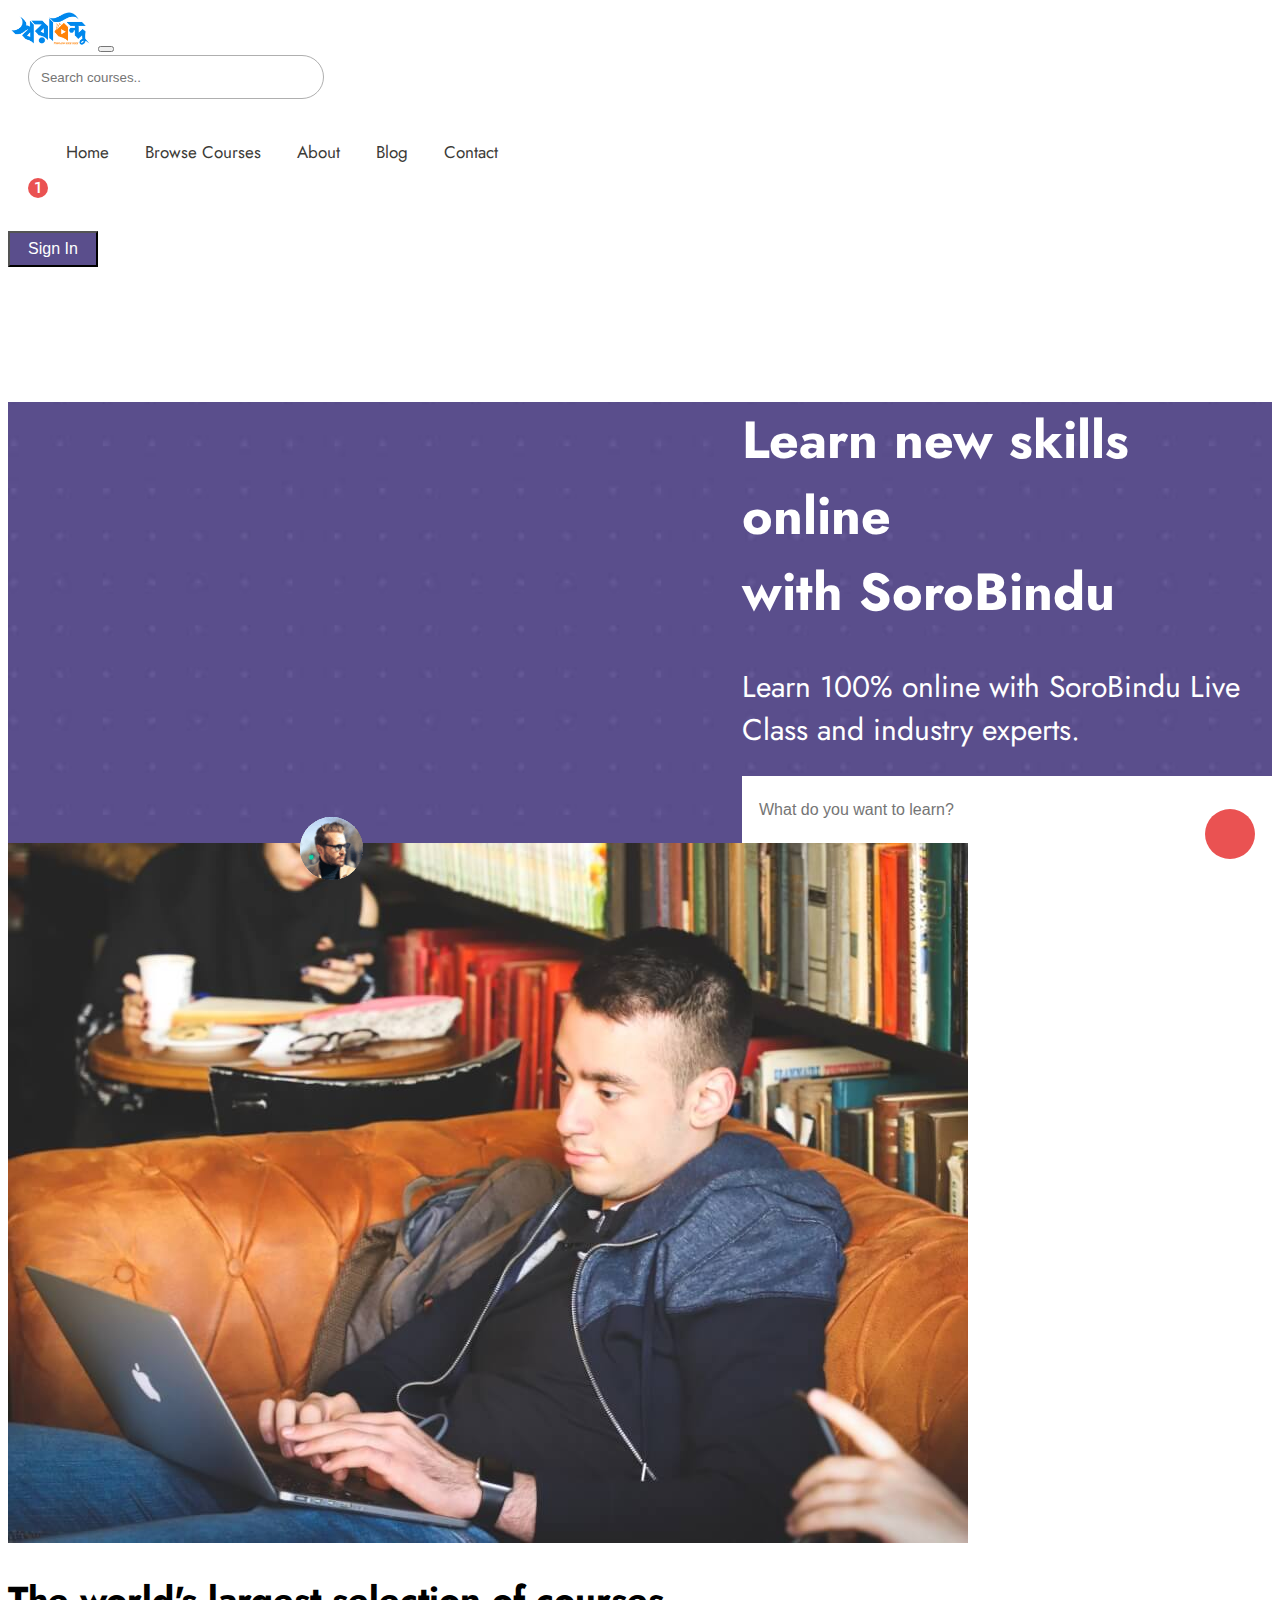
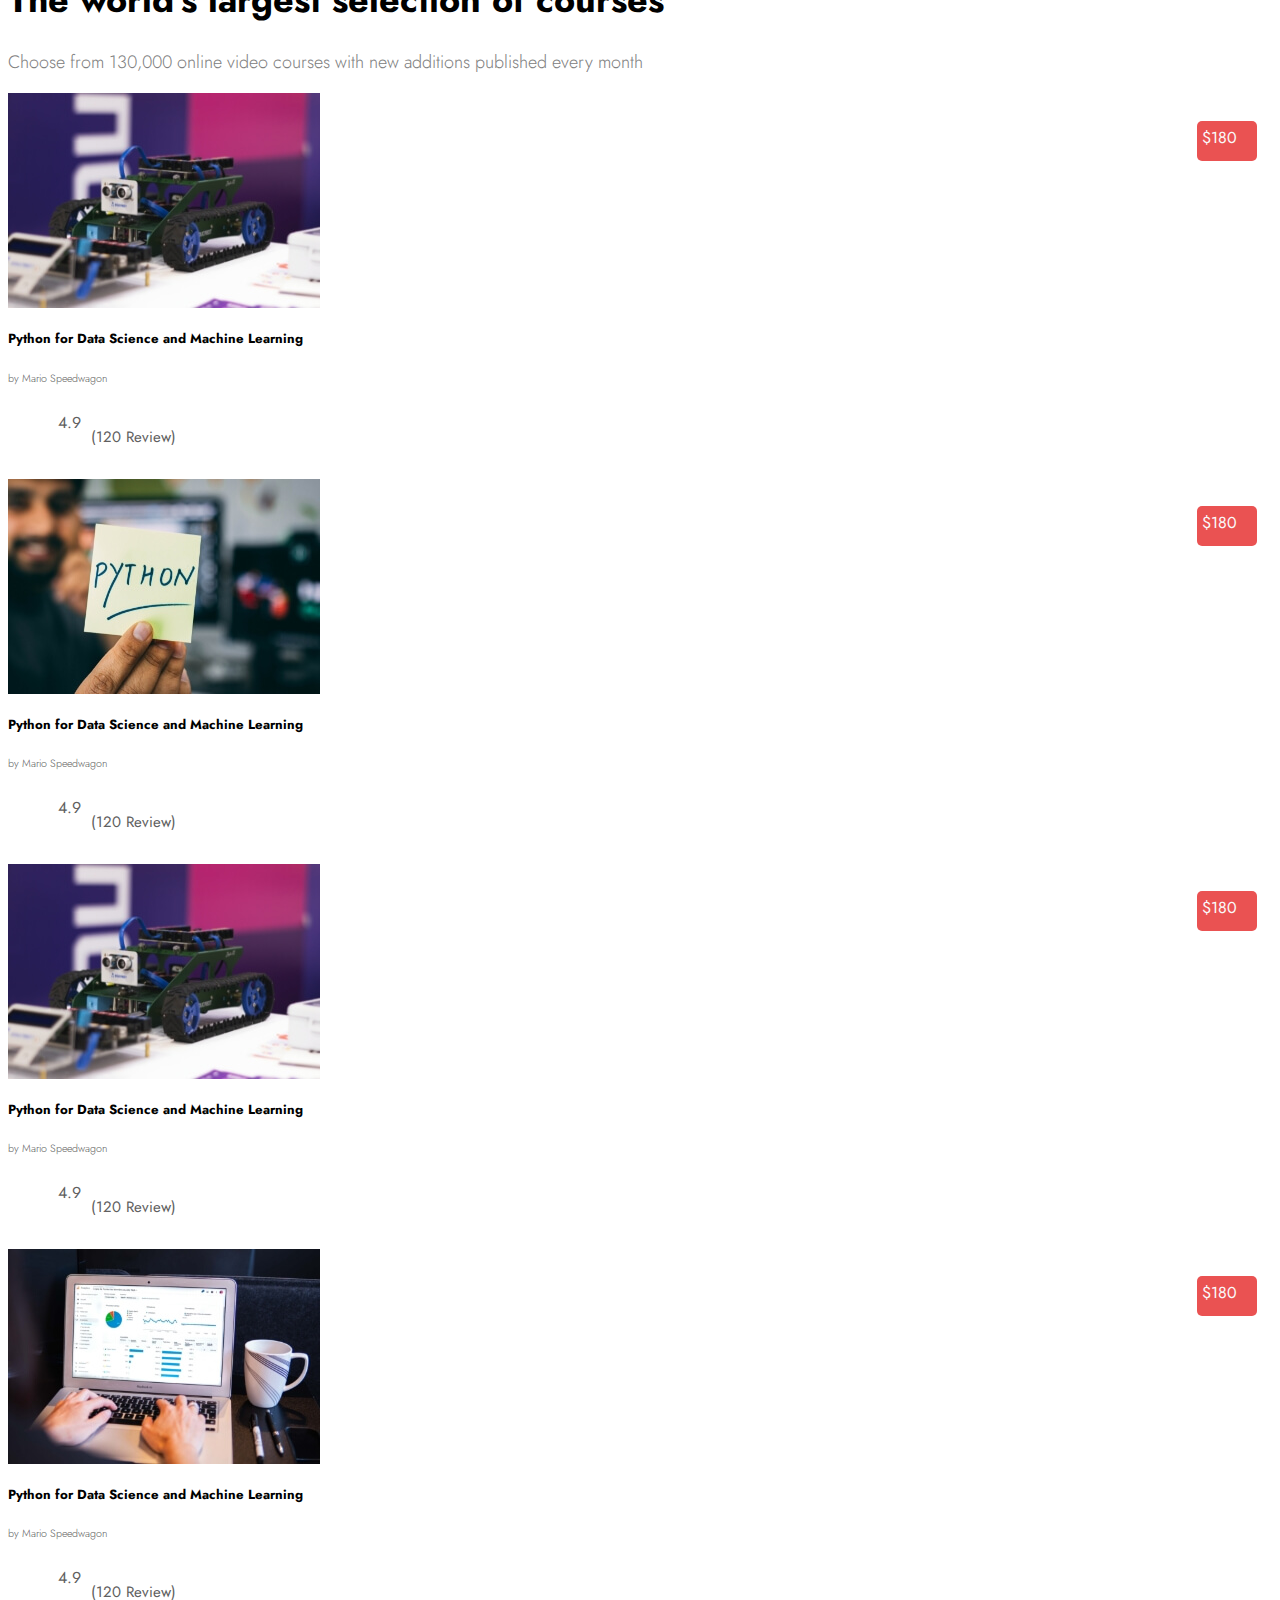
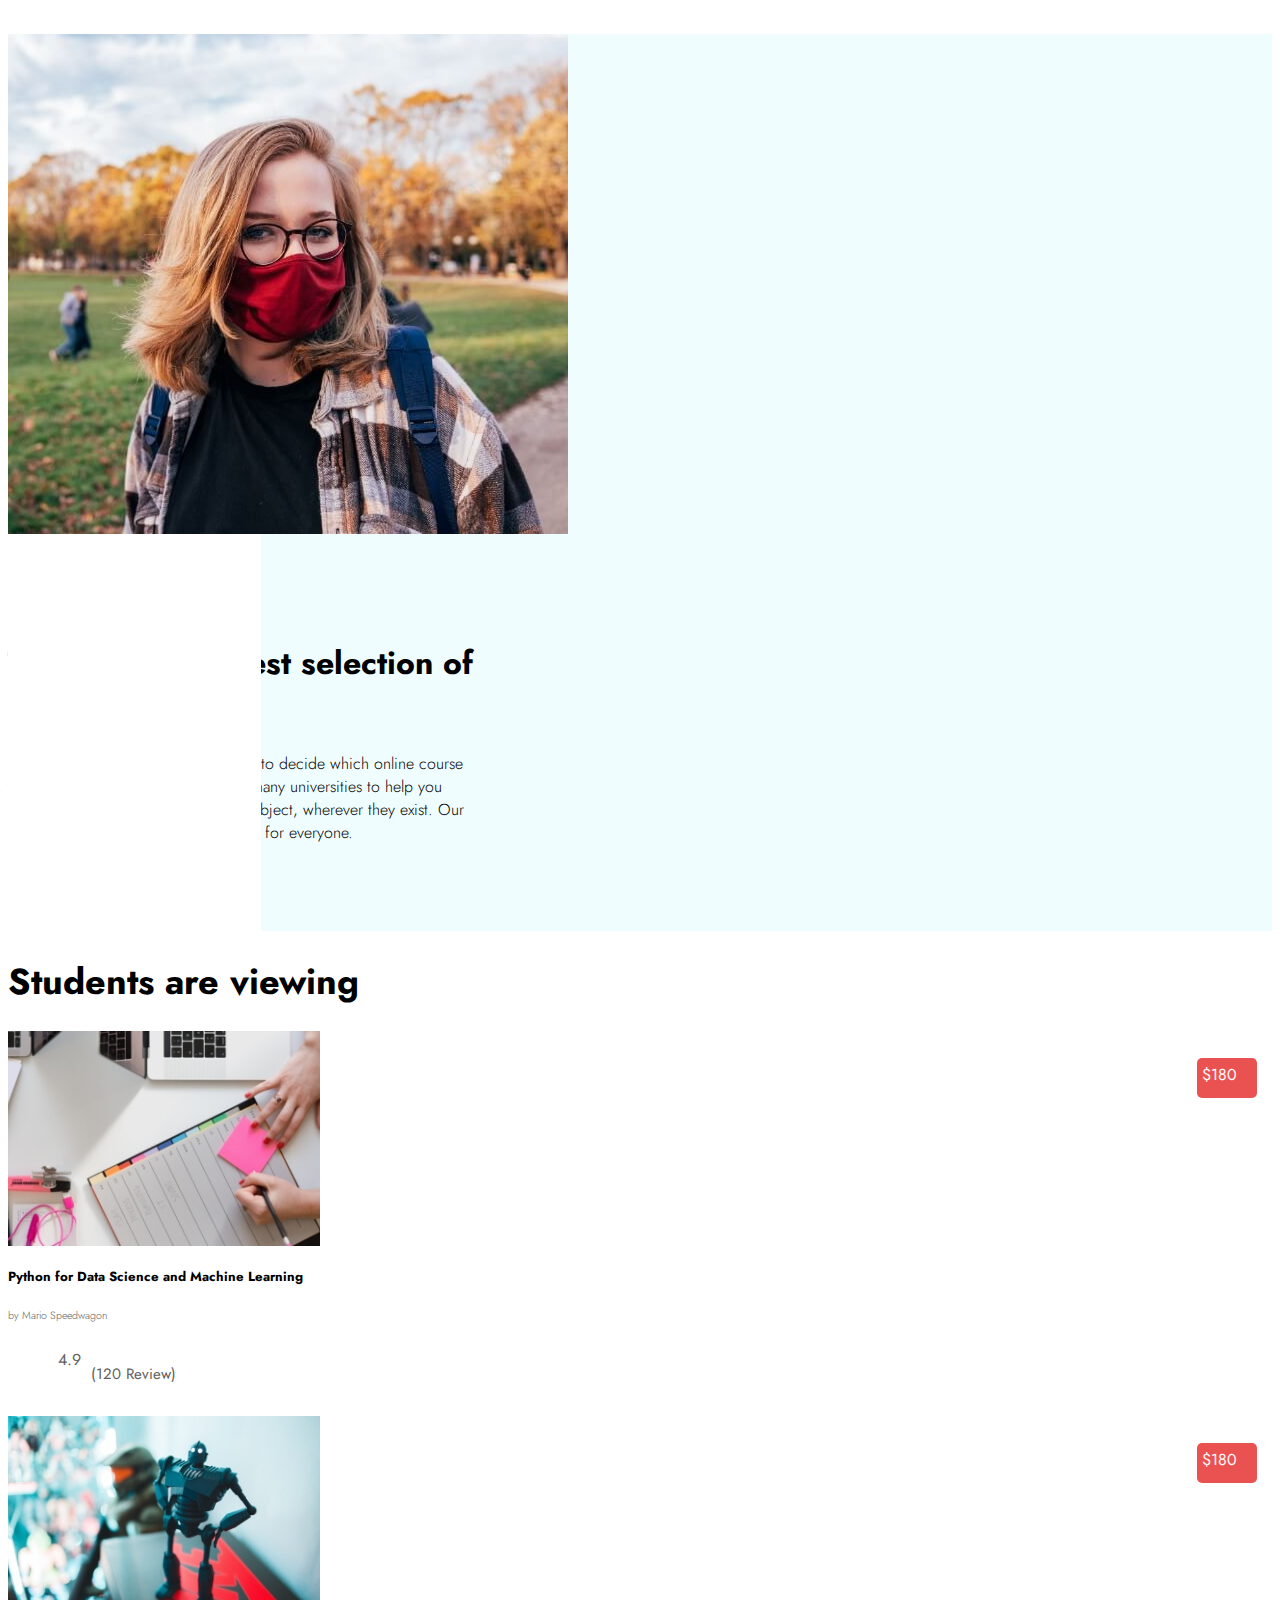
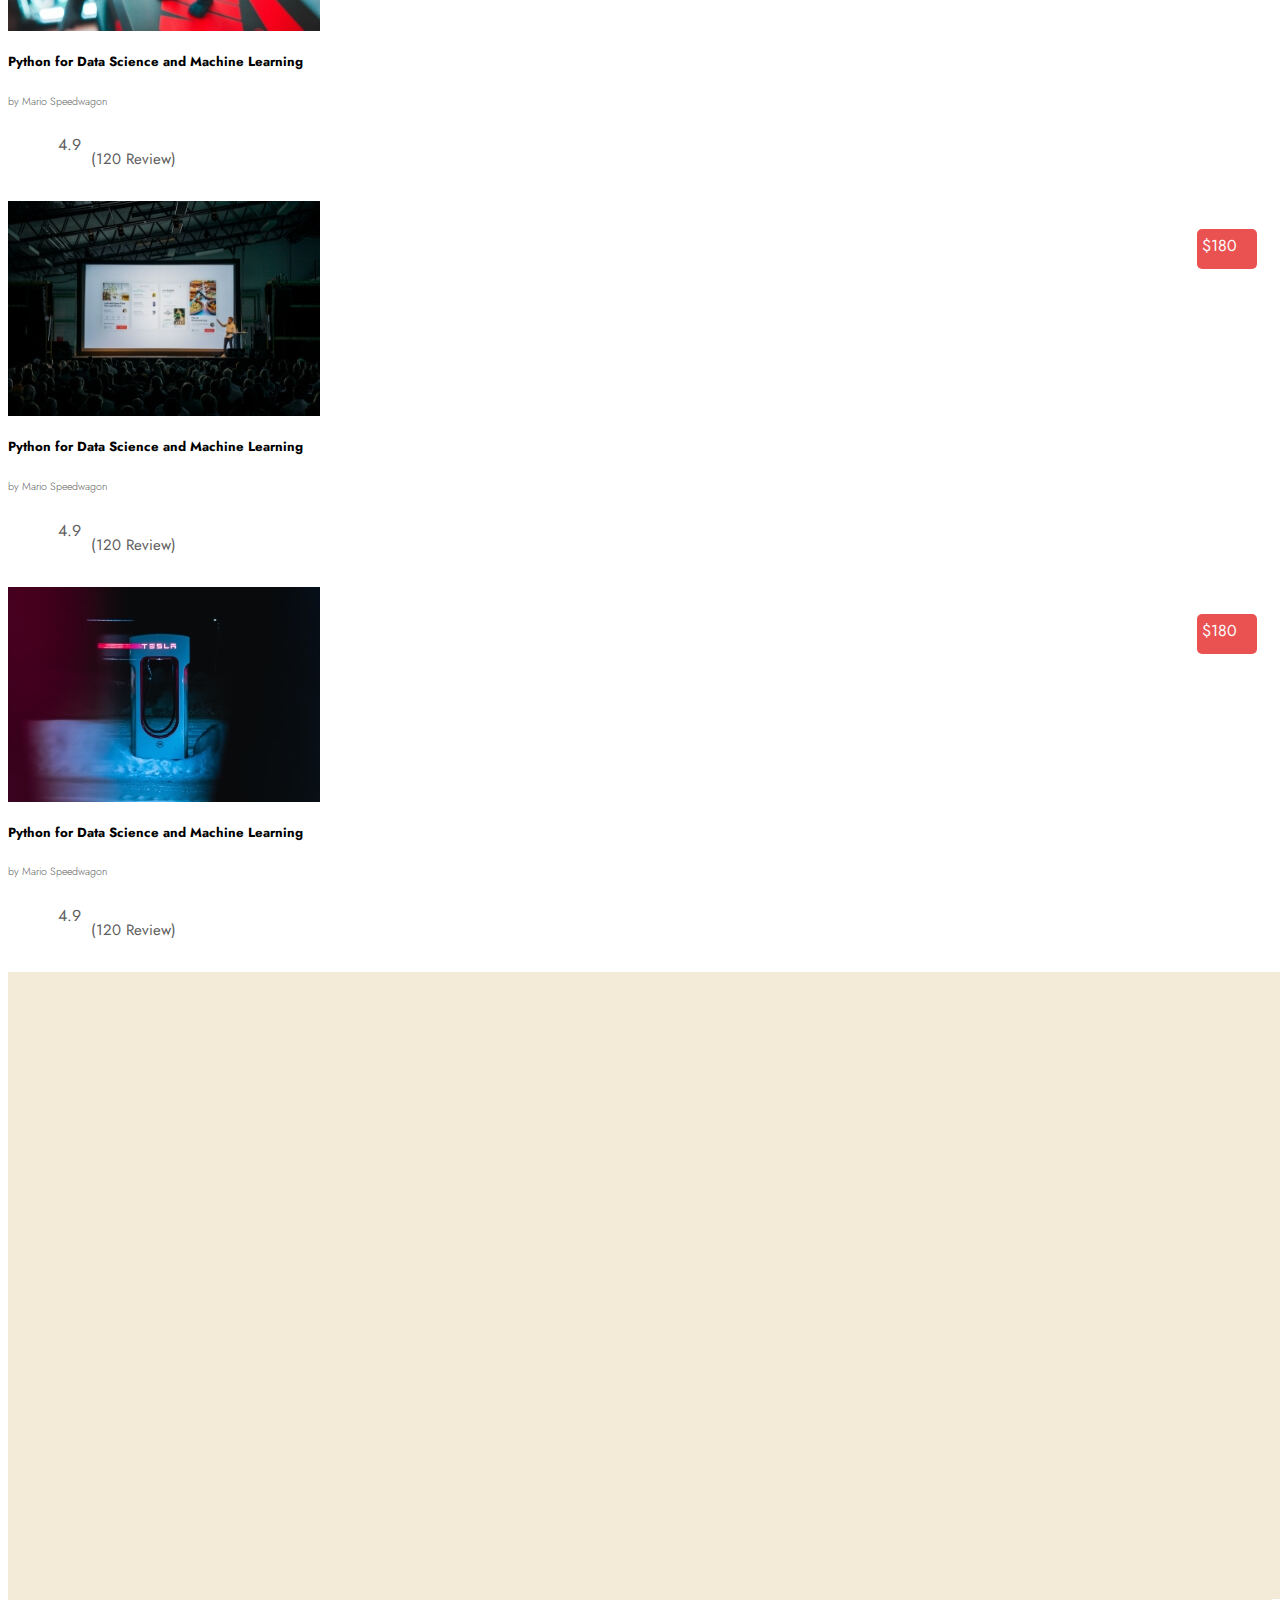
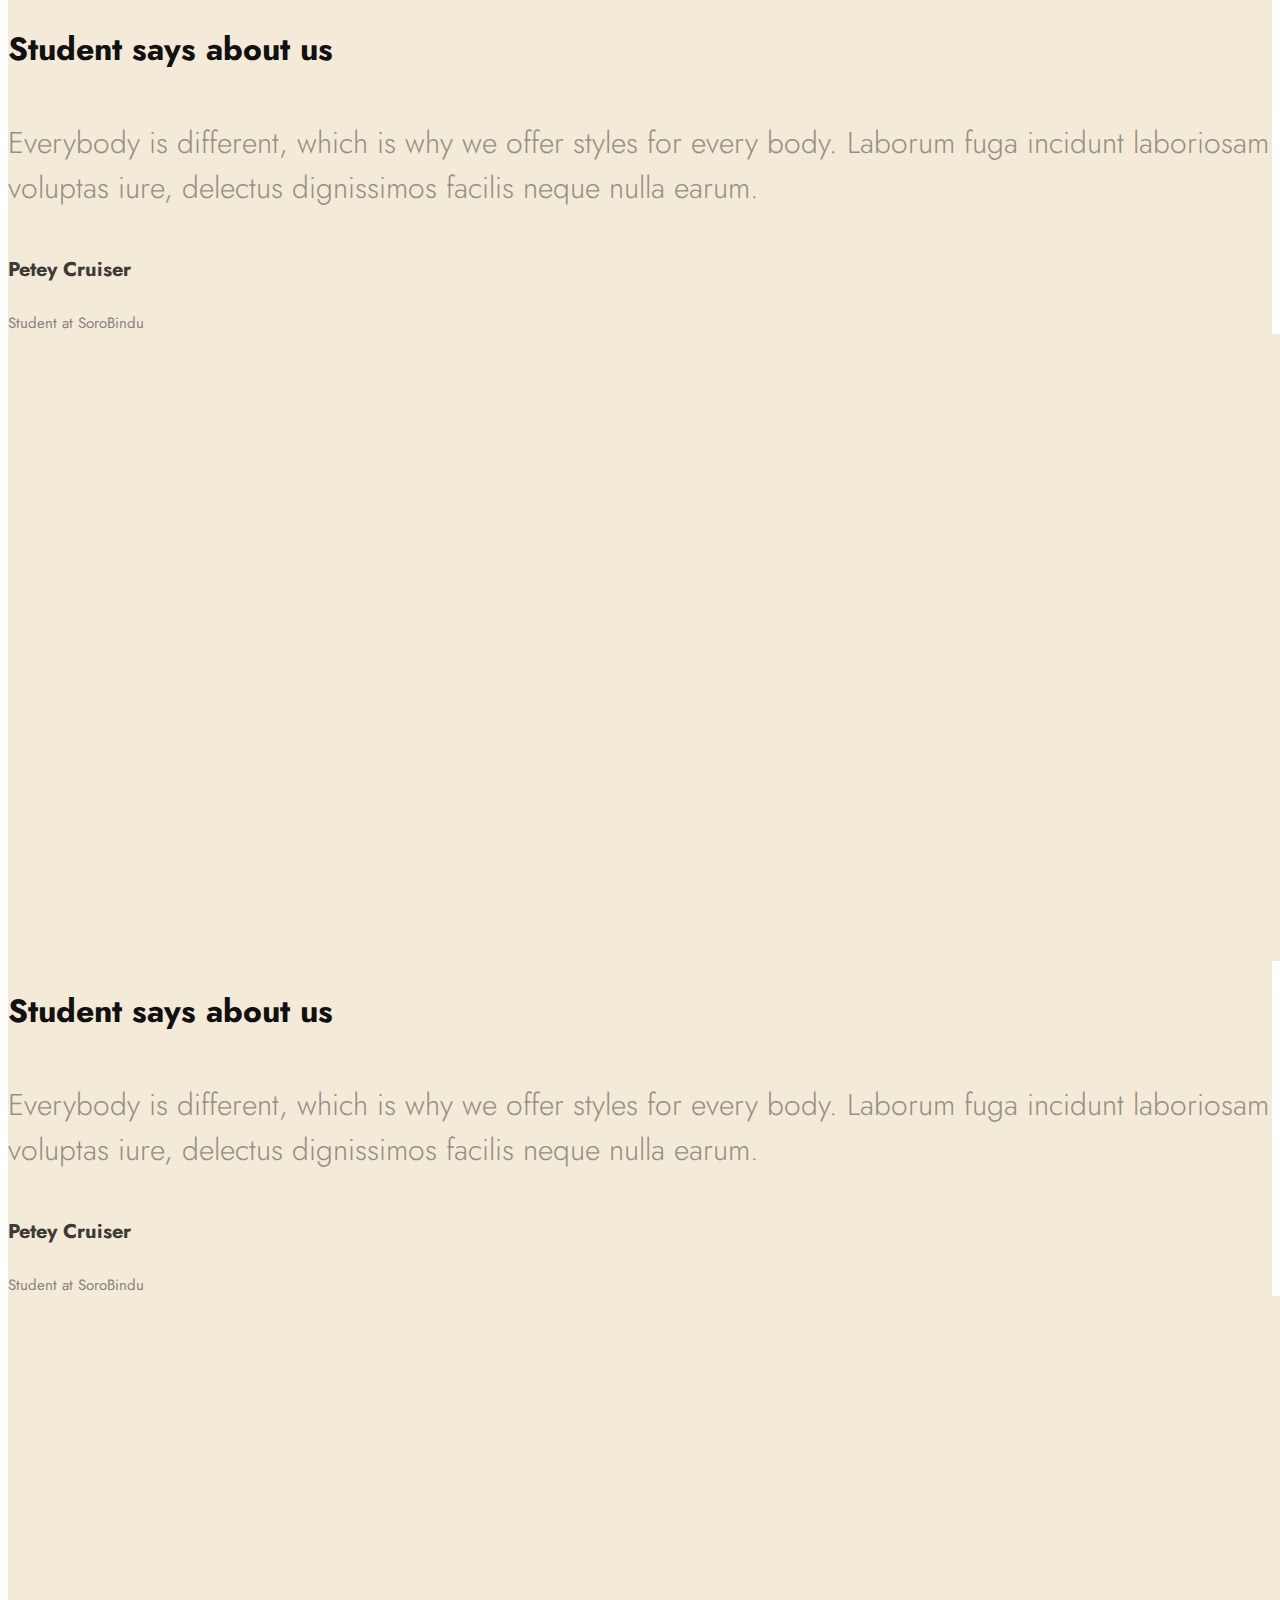
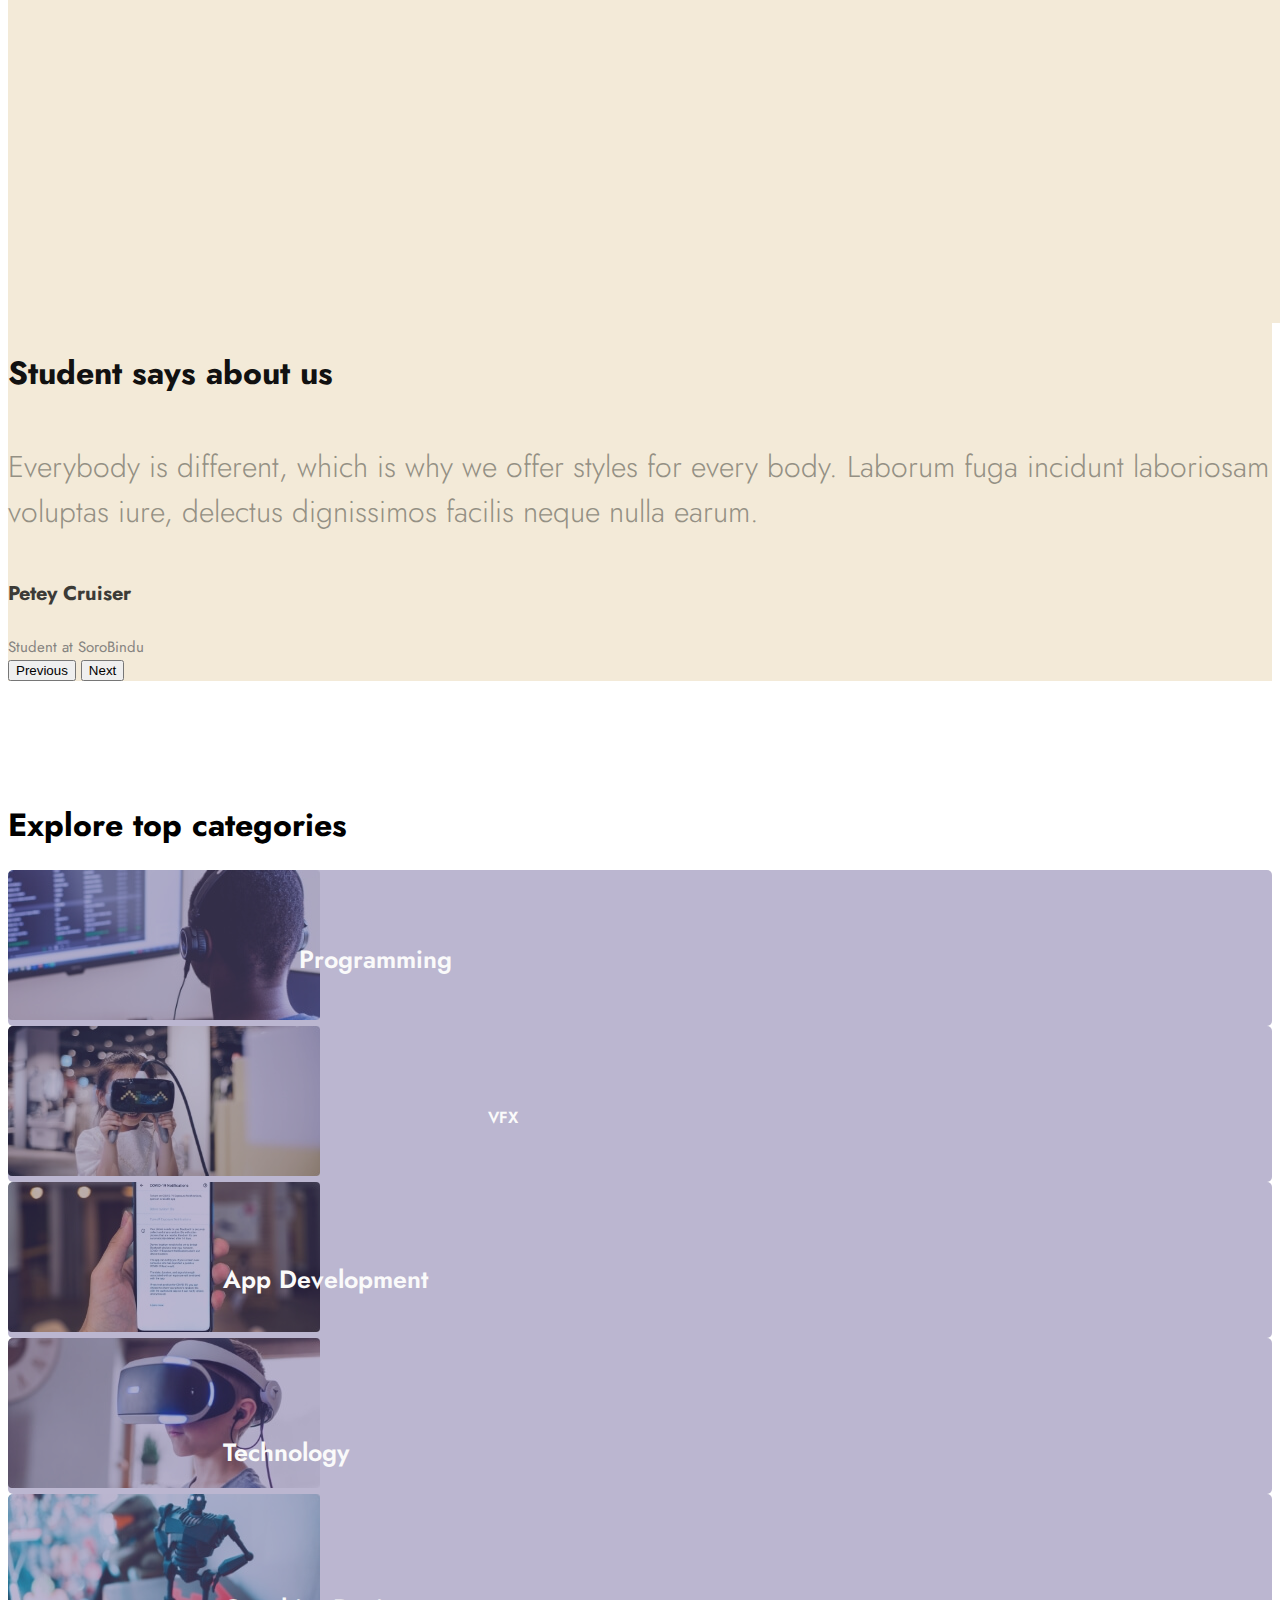
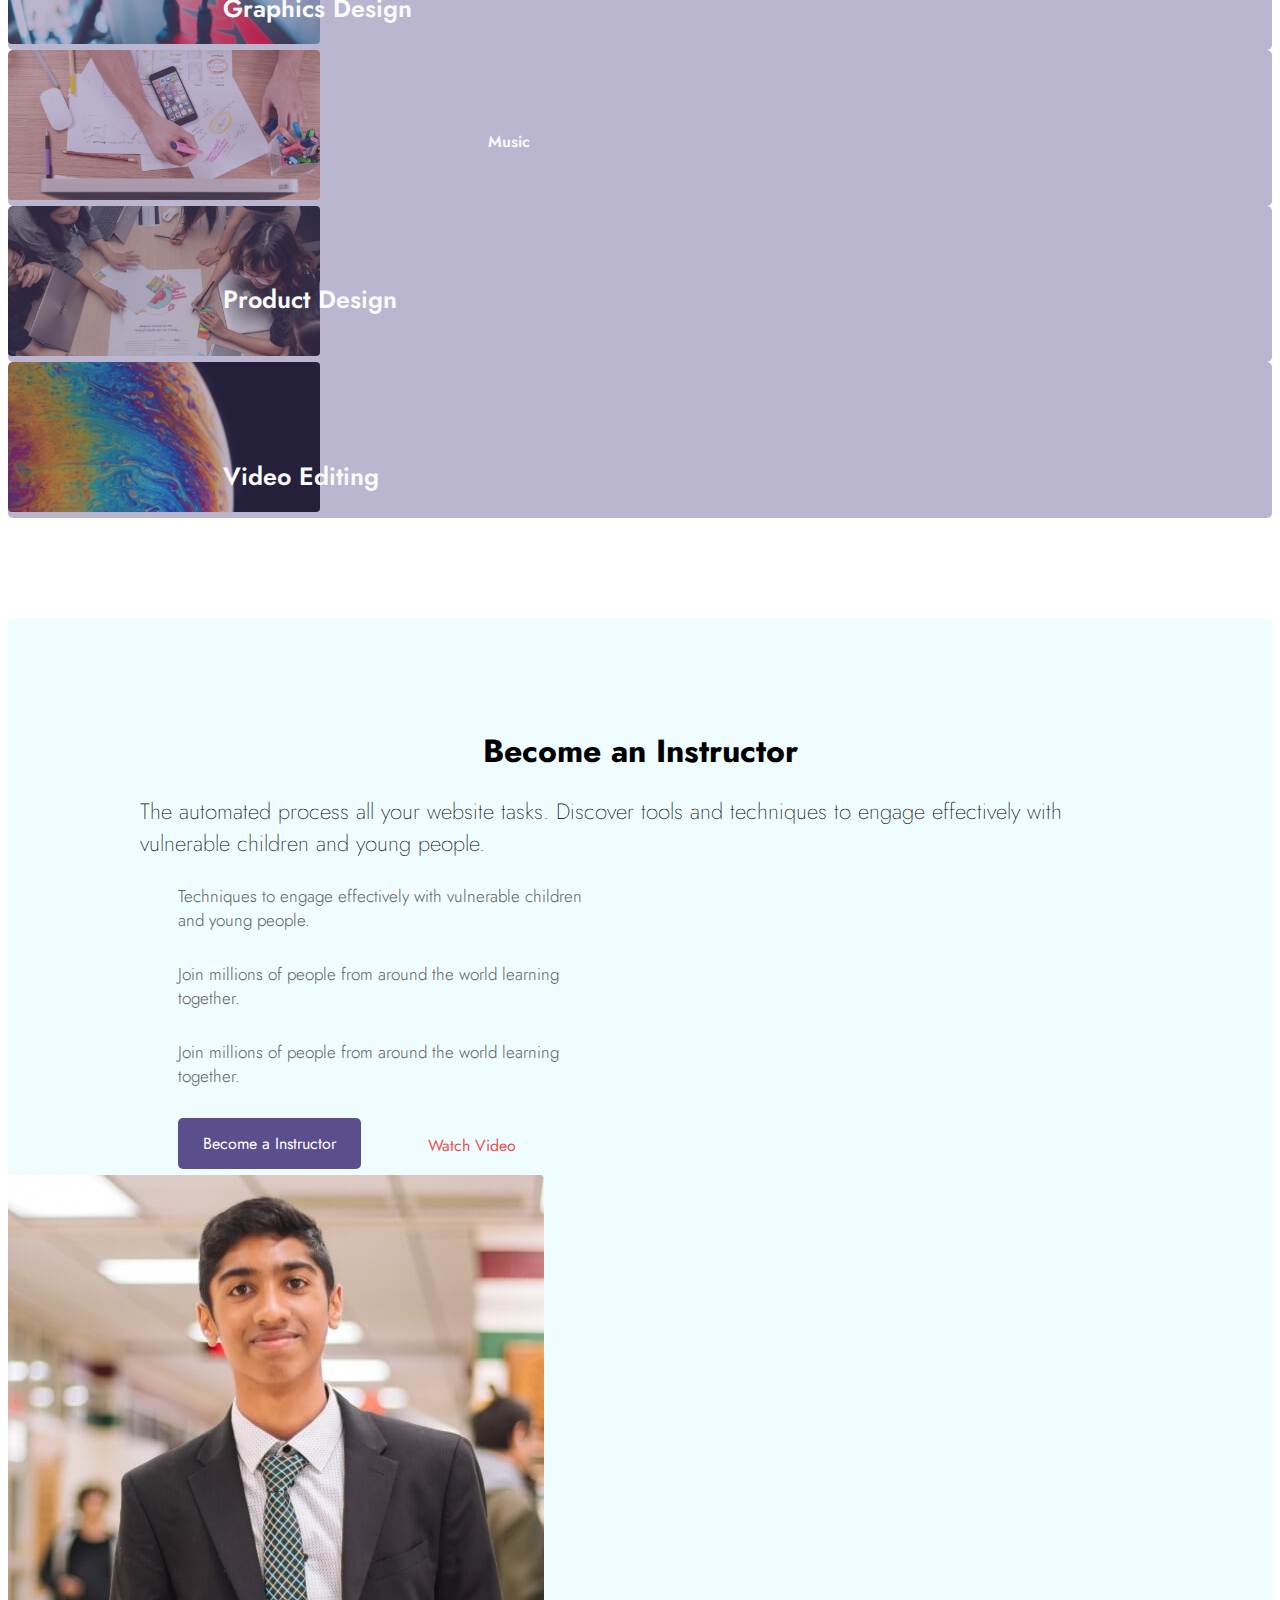
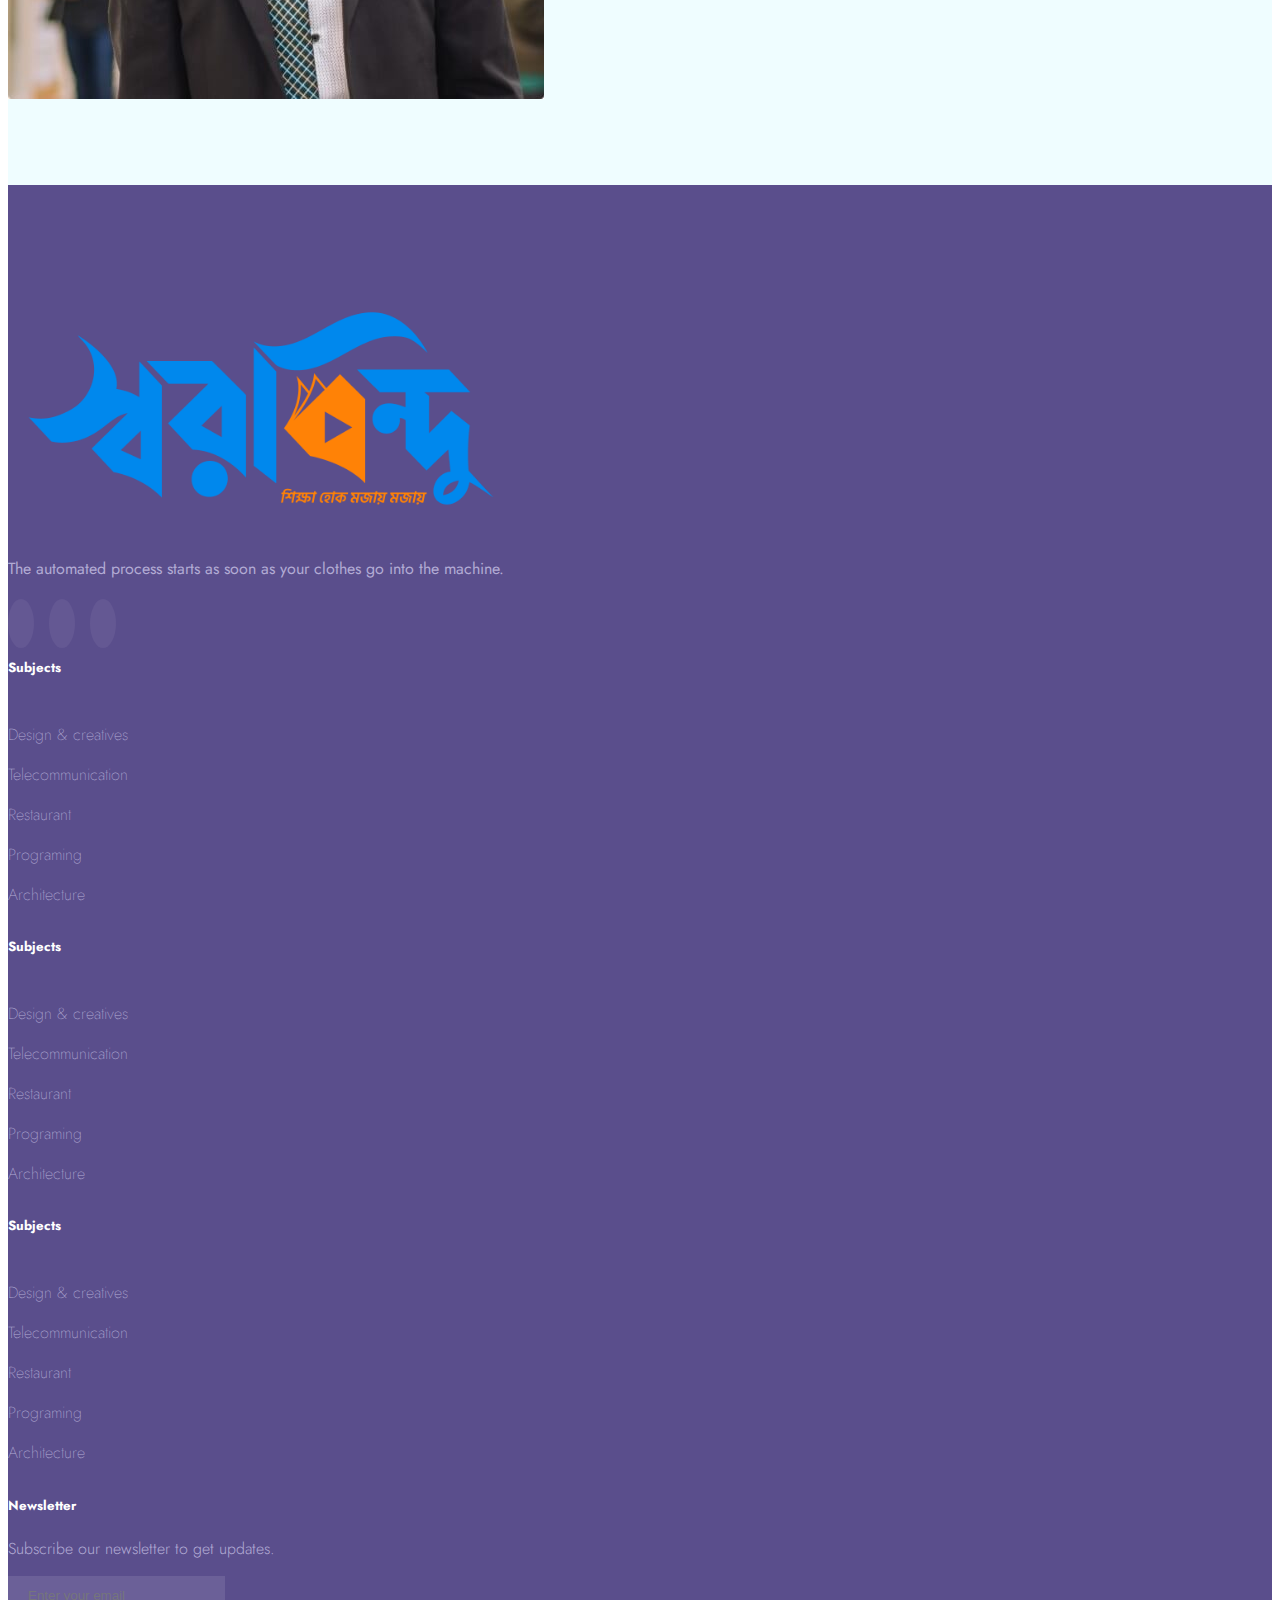
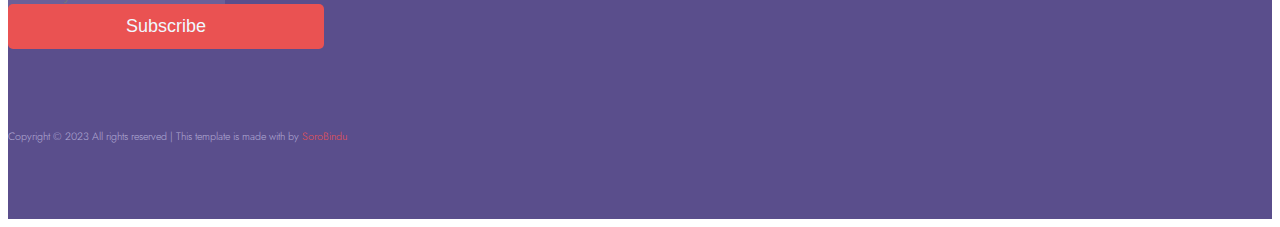
<file: index.html>
<!doctype html>
<html lang="en">
  <head>
    <meta charset="utf-8">
    <meta name="viewport" content="width=device-width, initial-scale=1">
    <title>Home | Page</title>
    <link href="https://cdn.jsdelivr.net/npm/bootstrap@5.3.0-alpha1/dist/css/bootstrap.min.css" rel="stylesheet" integrity="sha384-GLhlTQ8iRABdZLl6O3oVMWSktQOp6b7In1Zl3/Jr59b6EGGoI1aFkw7cmDA6j6gD" crossorigin="anonymous">
    <link rel="preconnect" href="https://fonts.googleapis.com">
    <link rel="preconnect" href="https://fonts.gstatic.com" crossorigin>
    <link href="https://fonts.googleapis.com/css2?family=Jost:ital,wght@0,100;0,200;0,300;0,400;0,500;0,600;1,100;1,200;1,300;1,400;1,500&display=swap" rel="stylesheet">
    <link rel="stylesheet" href="https://cdnjs.cloudflare.com/ajax/libs/font-awesome/6.2.1/css/all.min.css" integrity="sha512-MV7K8+y+gLIBoVD59lQIYicR65iaqukzvf/nwasF0nqhPay5w/9lJmVM2hMDcnK1OnMGCdVK+iQrJ7lzPJQd1w==" crossorigin="anonymous" referrerpolicy="no-referrer" />
    <link rel="stylesheet" href="https://cdn.lineicons.com/4.0/lineicons.css" />

    <link rel="icon" type="image/x-icon" href="./img/icon/favicon.png">
    <link rel="stylesheet" href="style.css">
  </head>
  <body>


    <a id="button"></a>
    <!-- //////////////////////Navbar-Section-St\\\\\\\\\\\\\\\\\\\\\\\\ -->

    <header class="sticky-top shadow-lg bg-white">
  
        <nav class="navbar navbar-expand-md navbar-light py-0">
              <div class="container">
        
                <a class="navbar-logo" href="#"><img src="./img/logo/Sorobindu_Lettermark-logo.png" alt=""></a>
                <button class="navbar-toggler d-lg-none" type="button" data-bs-toggle="collapse" data-bs-target="#collapsibleNavId" aria-controls="collapsibleNavId"
                    aria-expanded="false" aria-label="Toggle navigation">
                    <span class="navbar-toggler-icon"></span>
                </button>
                <div class="collapse navbar-collapse" id="collapsibleNavId">
                    <div class="search">
                        <span class="fa fa-search"></span>
                        <input placeholder="Search courses..">
                      </div>
                    <ul class="my-nav ms-auto mt-2 mt-lg-0">
                        <li><a class="underline" href="./index.html">Home</a></li>
                        <li><a class="underline" href="#">Browse Courses</a></li>
                        <li><a class="underline" href="./about.html">About</a></li>
                        <li><a class="underline" href="#">Blog</a>
                          <ul>
                            <li><a href="#">Blog</a></li>
                            <li><a href="#">Blog Details</a></li>
                            <li><a href="#">Element</a></li>
                          </ul>
                        </li>
                        <li><a class="underline" href="./contact.html">Contact</a></li>
                    </ul>

                    <div class="cart-icon">
                      <a href="#">
                        <i class="fa-solid fa-cart-shopping"></i>
                        <span>1</span>
                      </a>
                    </div>
                  
                    <button class="btn my-btn my-2 my-sm-0" type="submit">Sign In</button>
                </div>
          </div>
        </nav>
      </header>

<!-- /////////////////////Navbar-Section-End\\\\\\\\\\\\\\\\\\ -->


<!-- /* /////////////////Banner-Hero-Section-St\\\\\\\\\\\ */ -->

    <section class="hero-section">
        <div class="container-fluid g-0">
            <div class="row g-0">
                <div class="col-lg-6 hero-bg">

                    <div class="hero-content">
                        <h1>Learn new skills online<br>with SoroBindu</h1>
                        <p>Learn 100% online with SoroBindu Live Class and industry experts.</p>
        
                                      <!-- search bar  -->
                      <div class="input-group mb-3">
                        <input type="text" class="search-input" placeholder="What do you want to learn?" >
                        <!-- search bar btn  -->
                        <button class="btn search-btn" type="button">
                          <i class="fa-solid fa-magnifying-glass"></i>
                        </button>
                      </div>
                      </div>

                </div>
                <div class="col-lg-6">
                    <div class="banner-image">
                        <img src="./img/hero/h1_hero1.jpg" alt="">
                    </div>
                </div>
            </div>
        </div>
    </section>

<!-- /* /////////////////Banner-Hero-Section-End\\\\\\\\\\\ */ -->

    

<!-- /* /////////////////Testimonial-Section-1-St\\\\\\\\\\\ */ -->
     <section class="bg-white py-5">
        <div class="coursel-title text-center pt-5 pb-4">
            <h1>The world's largest selection of courses</h1>
            <p>Choose from 130,000 online video courses with new additions published every month</p>
        </div>
        <div class="container">
            <div class="row">
                <div class="col-lg-3 left-arrow">
                    <div class="coursel-content">
                        <img class="bg-opacity-100" src="./img/./gallery/courses2.jpg" alt="">
                        <h5 class="card-text">Python for Data Science and
                            Machine Learning</h5>
                            <h6>by Mario Speedwagon</h6>
                            <div class="coursel-rating">
                                <ul>
                                    <li><a href="#"><i class="fa-solid fa-star"></i></a></li>
                                    <li><a href="#"><i class="fa-solid fa-star"></i></a></li>
                                    <li><a href="#"><i class="fa-solid fa-star"></i></a></li>
                                    <li><a href="#"><i class="fa-solid fa-star"></i></a></li>
                                    <li><a href="#"><i class="fa-solid fa-star"></i></a></li>
                                    <li><span>4.9</span></li>
                                    <li> <a href="#"><p>(120 Review)</p></a></li>
                                </ul>
                               
                            </div>
                    </div>
                      </div>

                <div class="col-lg-3">
                    <div class="coursel-content">
                        <img src="./img/./gallery/courses1.jpg" alt="">
                        <h5 class="card-text">Python for Data Science and
                            Machine Learning</h5>
                            <h6>by Mario Speedwagon</h6>
                            <div class="coursel-rating">
                                <ul>
                                    <li><a href="#"><i class="fa-solid fa-star"></i></a></li>
                                    <li><a href="#"><i class="fa-solid fa-star"></i></a></li>
                                    <li><a href="#"><i class="fa-solid fa-star"></i></a></li>
                                    <li><a href="#"><i class="fa-solid fa-star"></i></a></li>
                                    <li><a href="#"><i class="fa-solid fa-star"></i></a></li>
                                    <li><span>4.9</span></li>
                                    <li> <a href="#"><p>(120 Review)</p></a></li>
                                </ul>
                               
                            </div>
                    </div>
                      </div>

                <div class="col-lg-3">
                    <div class="coursel-content">
                        <img src="./img/./gallery/courses2.jpg" alt="">
                        <h5 class="card-text">Python for Data Science and
                            Machine Learning</h5>
                            <h6>by Mario Speedwagon</h6>
                            <div class="coursel-rating">
                                <ul>
                                    <li><a href="#"><i class="fa-solid fa-star"></i></a></li>
                                    <li><a href="#"><i class="fa-solid fa-star"></i></a></li>
                                    <li><a href="#"><i class="fa-solid fa-star"></i></a></li>
                                    <li><a href="#"><i class="fa-solid fa-star"></i></a></li>
                                    <li><a href="#"><i class="fa-solid fa-star"></i></a></li>
                                    <li><span>4.9</span></li>
                                    <li> <a href="#"><p>(120 Review)</p></a></li>
                                </ul>
                               
                            </div>
                    </div>
                      </div>

                <div class="col-lg-3 right-arrow">
                    <div class="coursel-content">
                        <img src="./img/./gallery/courses3.jpg" alt="">
                        <h5 class="card-text">Python for Data Science and
                            Machine Learning</h5>
                            <h6>by Mario Speedwagon</h6>
                            <div class="coursel-rating">
                                <ul>
                                    <li><a href="#"><i class="fa-solid fa-star"></i></a></li>
                                    <li><a href="#"><i class="fa-solid fa-star"></i></a></li>
                                    <li><a href="#"><i class="fa-solid fa-star"></i></a></li>
                                    <li><a href="#"><i class="fa-solid fa-star"></i></a></li>
                                    <li><a href="#"><i class="fa-solid fa-star"></i></a></li>
                                    <li><span>4.9</span></li>
                                    <li> <a href="#"><p>(120 Review)</p></a></li>
                                </ul>
                               
                            </div>
                    </div>
                      </div>
                </div>
                
            </div>
        </div>
     </section>

<!-- /* /////////////////Testimonial-Section-1-End\\\\\\\\\\\ */ -->


<!-- /* /////////////////About-Section-St\\\\\\\\\\\ */ -->

        <section class="about-section">
           <div class="container">
            <div class="row">
                <div class="col-lg-6">
                    <div class="about-image">
                        <img src="./img/gallery/about1.jpg" alt="">
                    </div>
                </div>

                <div class="col-lg-6">
                    <div class="about-content">
                        <h1>The world's largest selection of <br> online courses</h1>
                        <p>Millions of people have used Kingster to decide which online course to take. We aggregate courses from many universities to help you find the best courses on almost any subject, wherever they exist. Our goal is to make online education work for everyone.
                        </p>
                       <div class="about-button">
                        <a href="#">Browse Courses</a>
                       </div>
                    </div>
                   </div>

            </div>
           </div>
        
        </section>

<!-- //////////////////About-Section-End\\\\\\\\\\\\\\\\\  -->


<!-- /* /////////////////Testimonial-Section-2-St\\\\\\\\\\\ */ -->

     <section class="bg-white py-4">
        <div class="coursel-title text-center pt-5 pb-4">
            <h1>Students are viewing</h1>
           
        </div>
        <div class="container">
            <div class="row">
                <div class="col-lg-3 left-arrow">
                    <div class="coursel-content">
                        <img src="./img/./gallery/courses5.jpg" alt="">
                        <h5 class="card-text">Python for Data Science and
                            Machine Learning</h5>
                            <h6>by Mario Speedwagon</h6>
                            <div class="coursel-rating">
                                <ul>
                                    <li><a href="#"><i class="fa-solid fa-star"></i></a></li>
                                    <li><a href="#"><i class="fa-solid fa-star"></i></a></li>
                                    <li><a href="#"><i class="fa-solid fa-star"></i></a></li>
                                    <li><a href="#"><i class="fa-solid fa-star"></i></a></li>
                                    <li><a href="#"><i class="fa-solid fa-star"></i></a></li>
                                    <li><span>4.9</span></li>
                                    <li> <a href="#"><p>(120 Review)</p></a></li>
                                </ul>
                               
                            </div>
                    </div>
                      </div>

                <div class="col-lg-3">
                    <div class="coursel-content">
                        <img src="./img/./gallery/courses6.jpg" alt="">
                        <h5 class="card-text">Python for Data Science and
                            Machine Learning</h5>
                            <h6>by Mario Speedwagon</h6>
                            <div class="coursel-rating">
                                <ul>
                                    <li><a href="#"><i class="fa-solid fa-star"></i></a></li>
                                    <li><a href="#"><i class="fa-solid fa-star"></i></a></li>
                                    <li><a href="#"><i class="fa-solid fa-star"></i></a></li>
                                    <li><a href="#"><i class="fa-solid fa-star"></i></a></li>
                                    <li><a href="#"><i class="fa-solid fa-star"></i></a></li>
                                    <li><span>4.9</span></li>
                                    <li> <a href="#"><p>(120 Review)</p></a></li>
                                </ul>
                               
                            </div>
                    </div>
                      </div>

                <div class="col-lg-3">
                    <div class="coursel-content">
                        <img src="./img/./gallery/courses7.jpg" alt="">
                        <h5 class="card-text">Python for Data Science and
                            Machine Learning</h5>
                            <h6>by Mario Speedwagon</h6>
                            <div class="coursel-rating">
                                <ul>
                                    <li><a href="#"><i class="fa-solid fa-star"></i></a></li>
                                    <li><a href="#"><i class="fa-solid fa-star"></i></a></li>
                                    <li><a href="#"><i class="fa-solid fa-star"></i></a></li>
                                    <li><a href="#"><i class="fa-solid fa-star"></i></a></li>
                                    <li><a href="#"><i class="fa-solid fa-star"></i></a></li>
                                    <li><span>4.9</span></li>
                                    <li> <a href="#"><p>(120 Review)</p></a></li>
                                </ul>
                               
                            </div>
                    </div>
                      </div>

                <div class="col-lg-3 right-arrow">
                    <div class="coursel-content">
                        <img src="./img/./gallery/courses8.jpg" alt="">
                        <h5 class="card-text">Python for Data Science and
                            Machine Learning</h5>
                            <h6>by Mario Speedwagon</h6>
                            <div class="coursel-rating">
                                <ul>
                                    <li><a href="#"><i class="fa-solid fa-star"></i></a></li>
                                    <li><a href="#"><i class="fa-solid fa-star"></i></a></li>
                                    <li><a href="#"><i class="fa-solid fa-star"></i></a></li>
                                    <li><a href="#"><i class="fa-solid fa-star"></i></a></li>
                                    <li><a href="#"><i class="fa-solid fa-star"></i></a></li>
                                    <li><span>4.9</span></li>
                                    <li> <a href="#"><p>(120 Review)</p></a></li>
                                </ul>
                               
                            </div>
                    </div>
                      </div>
                </div>
                
            </div>
        </div>
     </section>

<!-- /* /////////////////Testimonial-Section-2-end\\\\\\\\\\\ */ -->

<!-- ///////////////About-carousel-section-st\\\\\\\\\\\\\ -->
     
    <section class="bg-warnin">
           
        <div class="container">
            <div class="row">
                <div id="carouselExampleCaptions" class="carousel slide"  data-bs-ride="carousel" data-interval="1">
                    
                    <div class="carousel-inner">
                      <div class="carousel-item active">
                        <img src="./Untitled.png" class="d-block w-100" alt="...">
                        <div class="carousel-caption d-none d-md-block">
                            <h1>Student says about us</h1>
                          <p>Everybody is different, which is why we offer styles for every body. Laborum fuga incidunt laboriosam voluptas iure, delectus dignissimos facilis neque nulla earum.</p>
                        <div class="carouser-content">
                            <img src="./img/gallery/founder-img.png" alt="">
                            <h4>Petey Cruiser</h4>
                            <span>Student at SoroBindu</span>
                        </div>
                        </div>
                      </div>
                      <div class="carousel-item">
                        <img src="./Untitled.png" class="d-block w-100" alt="...">
                        <div class="carousel-caption d-none d-md-block">
                            <h1>Student says about us</h1>
                            <p>Everybody is different, which is why we offer styles for every body. Laborum fuga incidunt laboriosam voluptas iure, delectus dignissimos facilis neque nulla earum.</p>
                          <div class="carouser-content">
                            <img src="./img/gallery/founder-img.png" alt="">
                            <h4>Petey Cruiser</h4>
                            <span>Student at SoroBindu</span>
                        </div>
                        </div>
                      </div>
                      <div class="carousel-item">
                        <img src="./Untitled.png" class="d-block w-100" alt="...">
                        <div class="carousel-caption d-none d-md-block">
                            <h1>Student says about us</h1>
                            <p>Everybody is different, which is why we offer styles for every body. Laborum fuga incidunt laboriosam voluptas iure, delectus dignissimos facilis neque nulla earum.</p>
                          <div class="carouser-content">
                            <img src="./img/gallery/founder-img.png" alt="">
                            <h4>Petey Cruiser</h4>
                            <span>Student at SoroBindu</span>
                        </div>
                        </div>
                      </div>
                    </div>
                    <button class="carousel-control-prev" type="button" data-bs-target="#carouselExampleCaptions" data-bs-slide="prev">
                      <span class="carousel-control-prev-icon" aria-hidden="true"></span>
                      <span class="visually-hidden">Previous</span>
                    </button>
                    <button class="carousel-control-next" type="button" data-bs-target="#carouselExampleCaptions" data-bs-slide="next">
                      <span class="carousel-control-next-icon" aria-hidden="true"></span>
                      <span class="visually-hidden">Next</span>
                    </button>
                  </div>
            </div>
        </div>
    </section>

<!-- ///////////////About-carousel-section-end\\\\\\\\\\\\\ -->


<!-- /* //////////////////Gallery-section-St\\\\\\\\\\\\\\\\\\\\\ */ -->

    <section class="gallery-section bg-white">
        <div class="gallery-title text-center">
            <h1>Explore top categories</h1>
        </div>
        <div class="container">
            <div class="row">
                <div class="col-lg-3">
                    <div class="gallery-sub-inner">
                        <div class="gallery-content mt-5">
                            <img src="./img/gallery/categories1.jpg" alt="Programming">
                           <div class="gallery-inner">
                            <h1>Programming</h1>
                            <a href="#">View Courses</a>
                           </div>
                        </div>
                    </div>
                   
                </div>

                <div class="col-lg-3">
                    <div class="gallery-sub-inner">
                        <div class="gallery-content mt-5">
                            <img src="./img/gallery/categories2.jpg" alt="VFX">
                           <div class="gallery-inner">
                            <h4>VFX</h4>
                            <a href="#">View Courses</a>
                           </div>
                        </div>
                    </div>
                    
                </div>

                <div class="col-lg-3">
                    <div class="gallery-sub-inner">
                        <div class="gallery-content mt-5">
                            <img src="./img/gallery/categories3.jpg" alt="App Development">
                           <div class="gallery-inner">
                            <h3>App Development</h3>
                            <a href="#">View Courses</a>
                           </div>
                        </div>
                    </div>
                    
                </div>

                <div class="col-lg-3">
                    <div class="gallery-sub-inner">
                        <div class="gallery-content mt-5">
                            <img src="./img/gallery/categories4.jpg" alt="Technology">
                           <div class="gallery-inner">
                            <h5>Technology</h5>
                            <a href="#">View Courses</a>
                           </div>
                        </div>
                    </div>
                    
                </div>

            </div>
            <div class="row">

                <div class="col-lg-3">
                    <div class="gallery-sub-inner">
                        <div class="gallery-content mt-4">
                            <img src="./img/gallery/categories5.jpg" alt="Graphics Design">
                           <div class="gallery-inner">
                            <h5>Graphics Design</h5>
                            <a href="#">View Courses</a>
                           </div>
                        </div>
                    </div>
                    
                </div>

                <div class="col-lg-3">
                    <div class="gallery-sub-inner">
                        <div class="gallery-content mt-4">
                            <img src="./img/gallery/categories6.jpg" alt="Music">
                           <div class="gallery-inner">
                            <h4>Music</h4>
                            <a href="#">View Courses</a>
                           </div>
                        </div>
                    </div>
                    
                </div>

                <div class="col-lg-3">
                    <div class="gallery-sub-inner">
                        <div class="gallery-content mt-4">
                            <img src="./img/gallery/categories7.jpg" alt="Product Design">
                           <div class="gallery-inner">
                            <h2>Product Design</h2>
                            <a href="#">View Courses</a>
                           </div>
                        </div>
                    </div>
                    <div class="gallery-button">
                        
                    </div>
                    
                </div>

                <div class="col-lg-3">
                    <div class="gallery-sub-inner">
                        <div class="gallery-content mt-4">
                            <img src="./img/gallery/categories8.jpg" alt="Video Editing">
                           <div class="gallery-inner">
                            <h5>Video Editing</h5>
                            <a href="#">View Courses</a>
                           </div>
                        </div>
                    </div>
                </div>
                
            </div>
        </div>
    </section>

<!-- /* //////////////////Gallery-section-St\\\\\\\\\\\\\\\\\\\\\ */ -->


<!-- /* /////////////////////Post-Section-St\\\\\\\\\\\\\\\\\\\\\\\\\\\\ */ -->

    <section class="post-section">
        <div class="container">
            <div class="row">
                <div class="col-lg-6">
                    <div class="post-content">
                        <h1>Become an Instructor</h1>
                        <p>The automated process all your website tasks. Discover tools and techniques to engage effectively with vulnerable children and young people.</p>
                    </div>
                    <div class="post-text">
                        <span><i class="fa-solid fa-check"></i></span>
                        <p>Techniques to engage effectively with vulnerable children <br> and young people.</p>
                        <span><i class="fa-solid fa-check"></i></span>
                        <p>Join millions of people from around the world learning <br> together.</p>
                       <span> <i class="fa-solid fa-check"></i></span>
                       <p>Join millions of people from around the world learning <br> together.</p>
                    </div>
                    <div class="post-button mt-lg-1">
                        <a href="#">Become a Instructor</a>
                       </div>
                     <div class="post-video-icon">
                      <a href="#"> <i class="fa-solid fa-play"></i></a>
                       <a href="#"><span>Watch Video</span></a>
                     </div>
                </div>
                <div class="col-lg-6">
                    <div class="post-image">
                        <img src="./img/gallery/about2.jpg" alt="">
                    </div>
                </div>
            </div>
        </div>
    </section>

<!-- /* /////////////////////Post-Section-End\\\\\\\\\\\\\\\\\\\\\\\\\\\\ */ -->


<!-- /* /////////////////Back-To-Top-Button-St\\\\\\\\\\\\\\\\\\\\\\\ */ -->


    <section class="animation-btn">
        <div class="animation-aro">
        <a href="#"><span><i class="lni lni-angle-double-up"></i></span></a>
        </div>
    </section>

<!-- /* /////////////////Back-To-Top-Button-End\\\\\\\\\\\\\\\\\\\\\\\ */ -->


<!-- /* /////////////////Footer-Section-St\\\\\\\\\\\\\\\\\\\\\\\ */ -->

    <section class="footer">
        <div class="container">
            <div class="row">
                <div class="col-lg-3">
                    <div class="footer-content">
                        <div class="footer-logo">
                            <img src="./img/logo/Sorobindu_Lettermark-logo.png" alt="">
                        </div>
                        <p>The automated process starts as soon as your
                            clothes go into the machine.</p>
                          
                    </div>
                    <div class="footer-social-icon">
                        <ul>
                            <li><a href="#"><i class="fa-brands fa-twitter"></i></a></li>
                            <li><a href="#"><i class="fa-brands fa-facebook-f"></i></a></li>
                            <li><a href="#"><i class="fa-brands fa-pinterest-p"></i></a></li>
                        </ul>
                    </div>
                </div>
                <div class="col-lg-2">
                    <div class="footer-text">
                        <h5>Subjects</h5>
                        <ul>
                            <li><a href="#">Design & creatives</a></li>
                            <li><a href="#">Telecommunication</a></li>
                            <li><a href="#">Restaurant</a></li>
                            <li><a href="#">Programing</a></li>
                            <li><a href="#">Architecture</a></li>
                        </ul>
                    </div>
                </div>
                <div class="col-lg-2">
                    <div class="footer-text">
                        <h5>Subjects</h5>
                        <ul>
                            <li><a href="#">Design & creatives</a></li>
                            <li><a href="#">Telecommunication</a></li>
                            <li><a href="#">Restaurant</a></li>
                            <li><a href="#">Programing</a></li>
                            <li><a href="#">Architecture</a></li>
                        </ul>
                    </div>
                </div>
                <div class="col-lg-2">
                    <div class="footer-text">
                        <h5>Subjects</h5>
                        <ul>
                            <li><a href="#">Design & creatives</a></li>
                            <li><a href="#">Telecommunication</a></li>
                            <li><a href="#">Restaurant</a></li>
                            <li><a href="#">Programing</a></li>
                            <li><a href="#">Architecture</a></li>
                        </ul>
                    </div>
                </div>
                <div class="col-lg-3">
                    <div class="footer-form">
                        <h5>Newsletter</h5>
                        <p>Subscribe our newsletter to get updates.</p>
                        <form action="#">
                            <input class="form-control" type="email" placeholder="Enter your email"> <br>
                            <button type="submit" class="form-control">Subscribe</button>
                        </form>
                    </div>
                </div>
            </div>
        </div>

                <div class="sub-footer text-center">
                    <h6>Copyright © 2023 All rights reserved | This template is made with <span><i class="fa-solid fa-heart"></i></span> by <span><a href="https://sorobindu.com/">SoroBindu</a></span></h6>
                </div>

    </section>

<!-- /* /////////////////Footer-Section-End\\\\\\\\\\\\\\\\\\\\\\\ */ -->




    
    <script src="https://cdn.jsdelivr.net/npm/bootstrap@5.3.0-alpha1/dist/js/bootstrap.bundle.min.js" integrity="sha384-w76AqPfDkMBDXo30jS1Sgez6pr3x5MlQ1ZAGC+nuZB+EYdgRZgiwxhTBTkF7CXvN" crossorigin="anonymous"></script>
  </body>
</html>
</file>
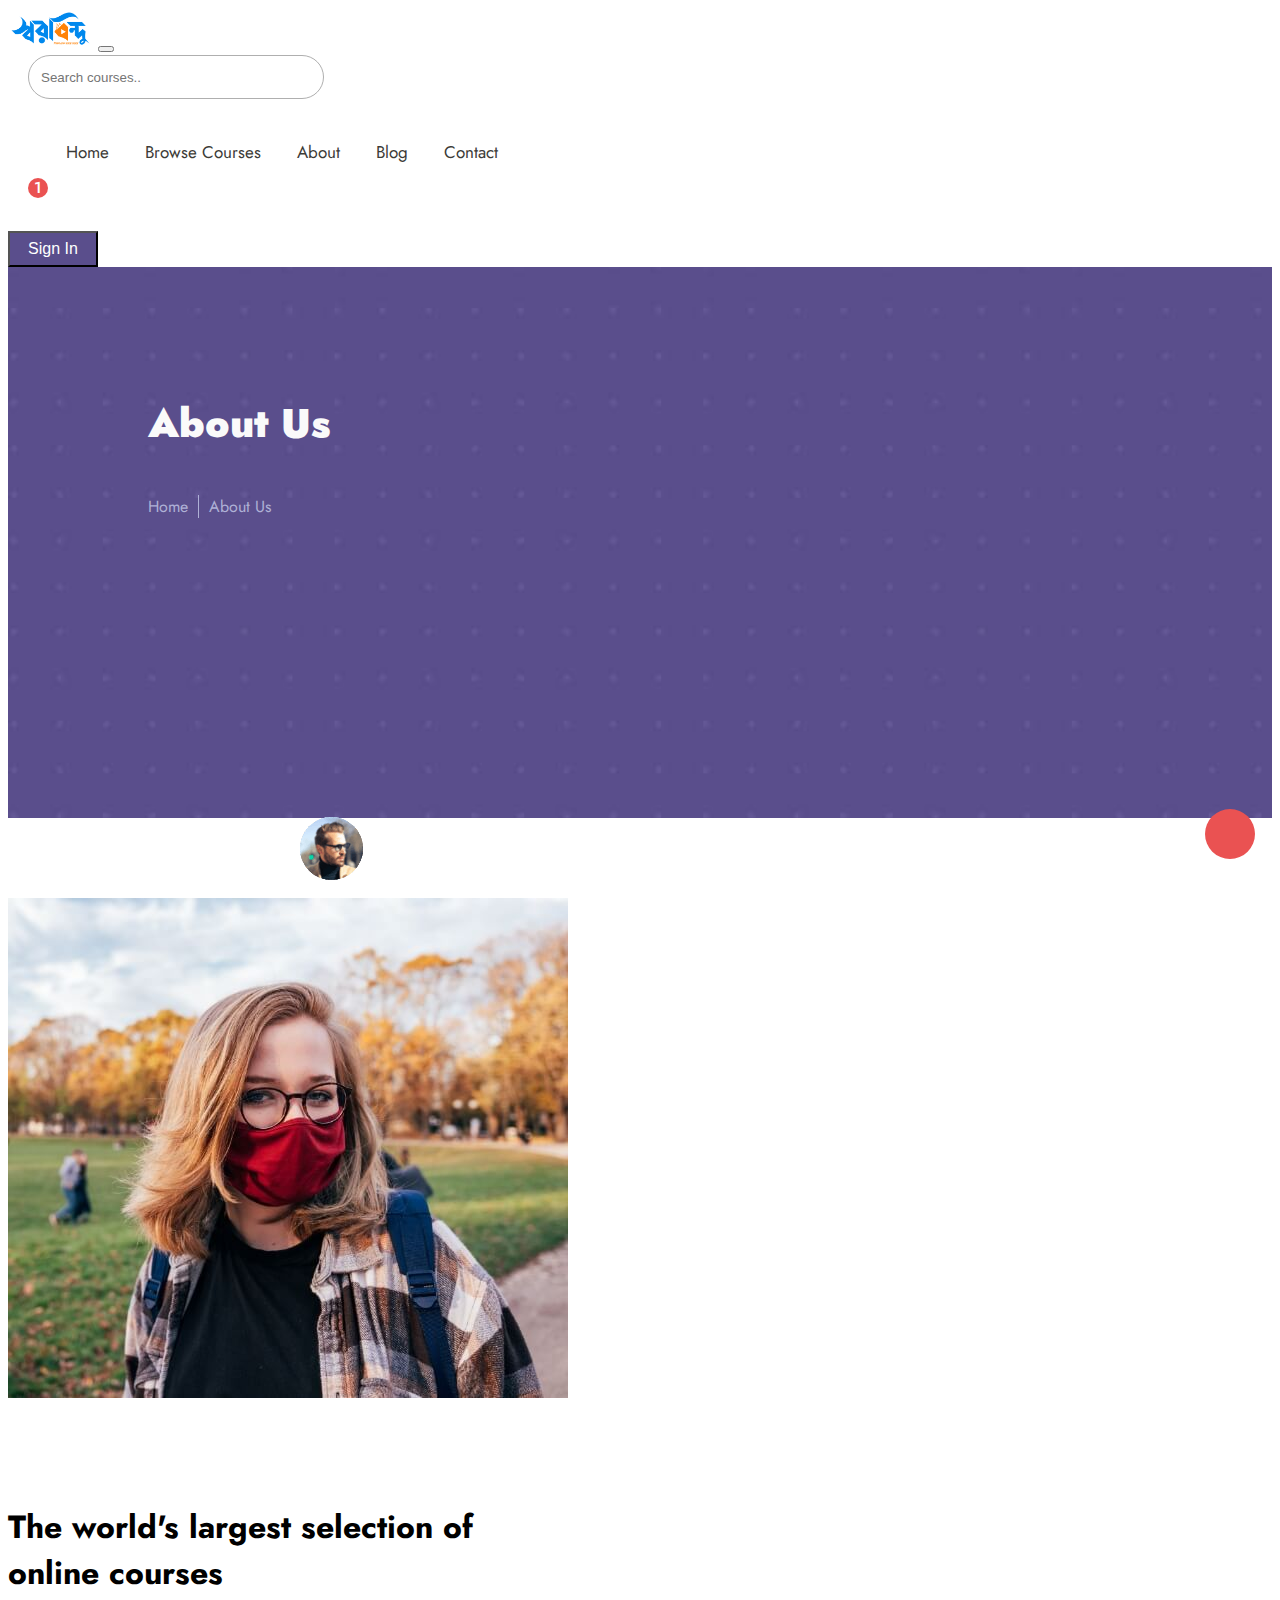
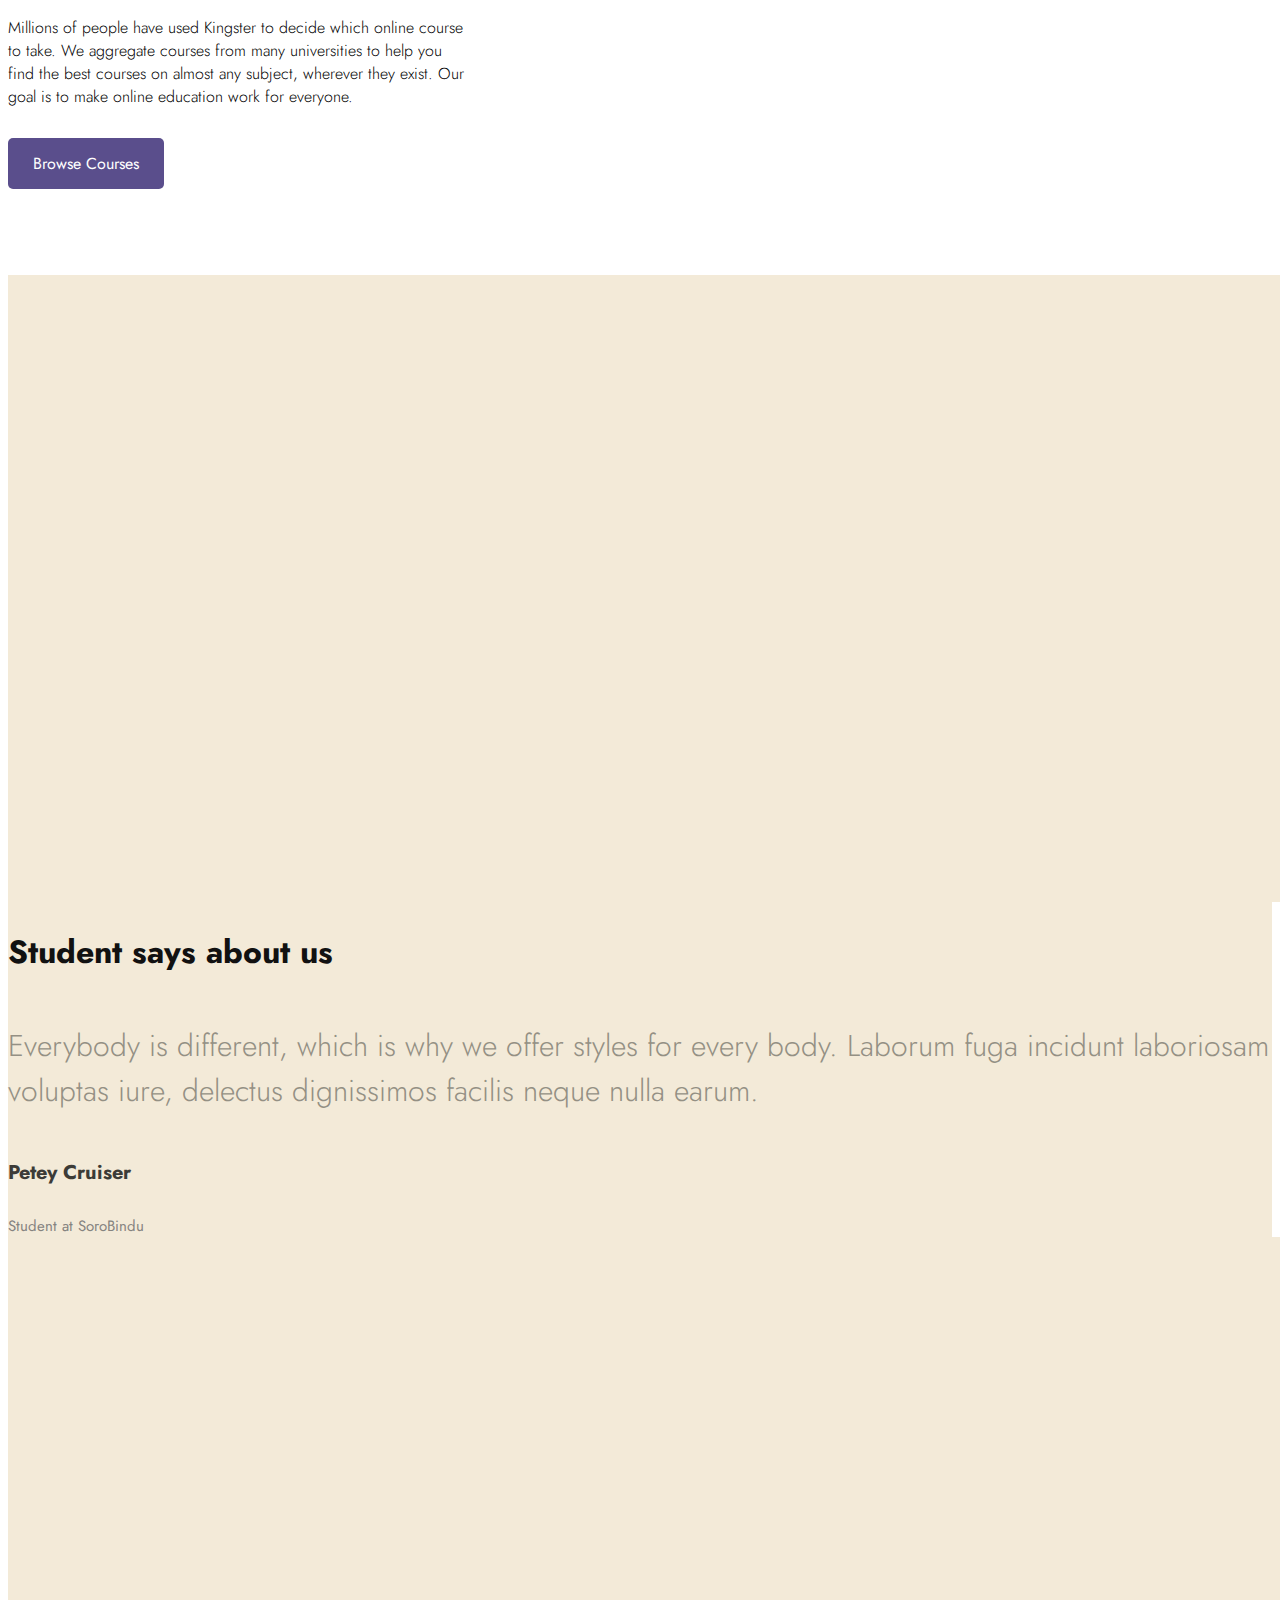
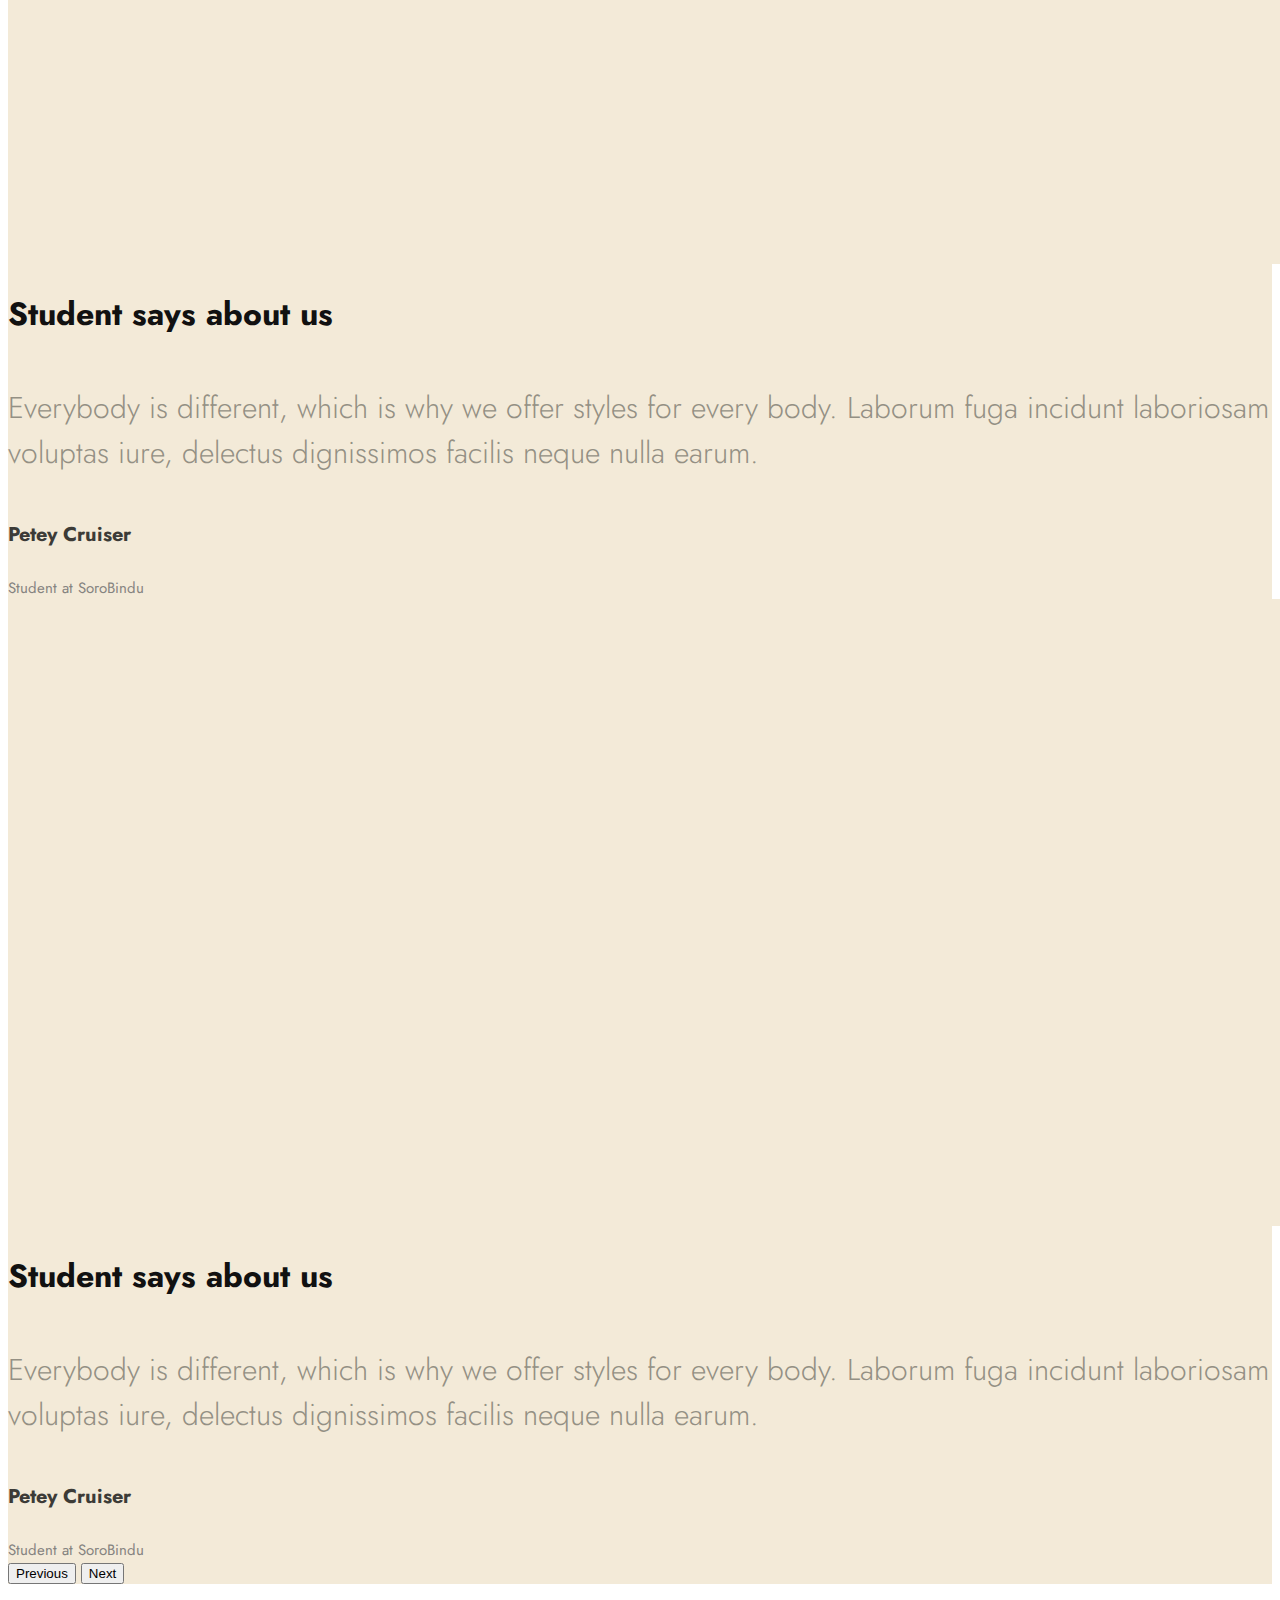
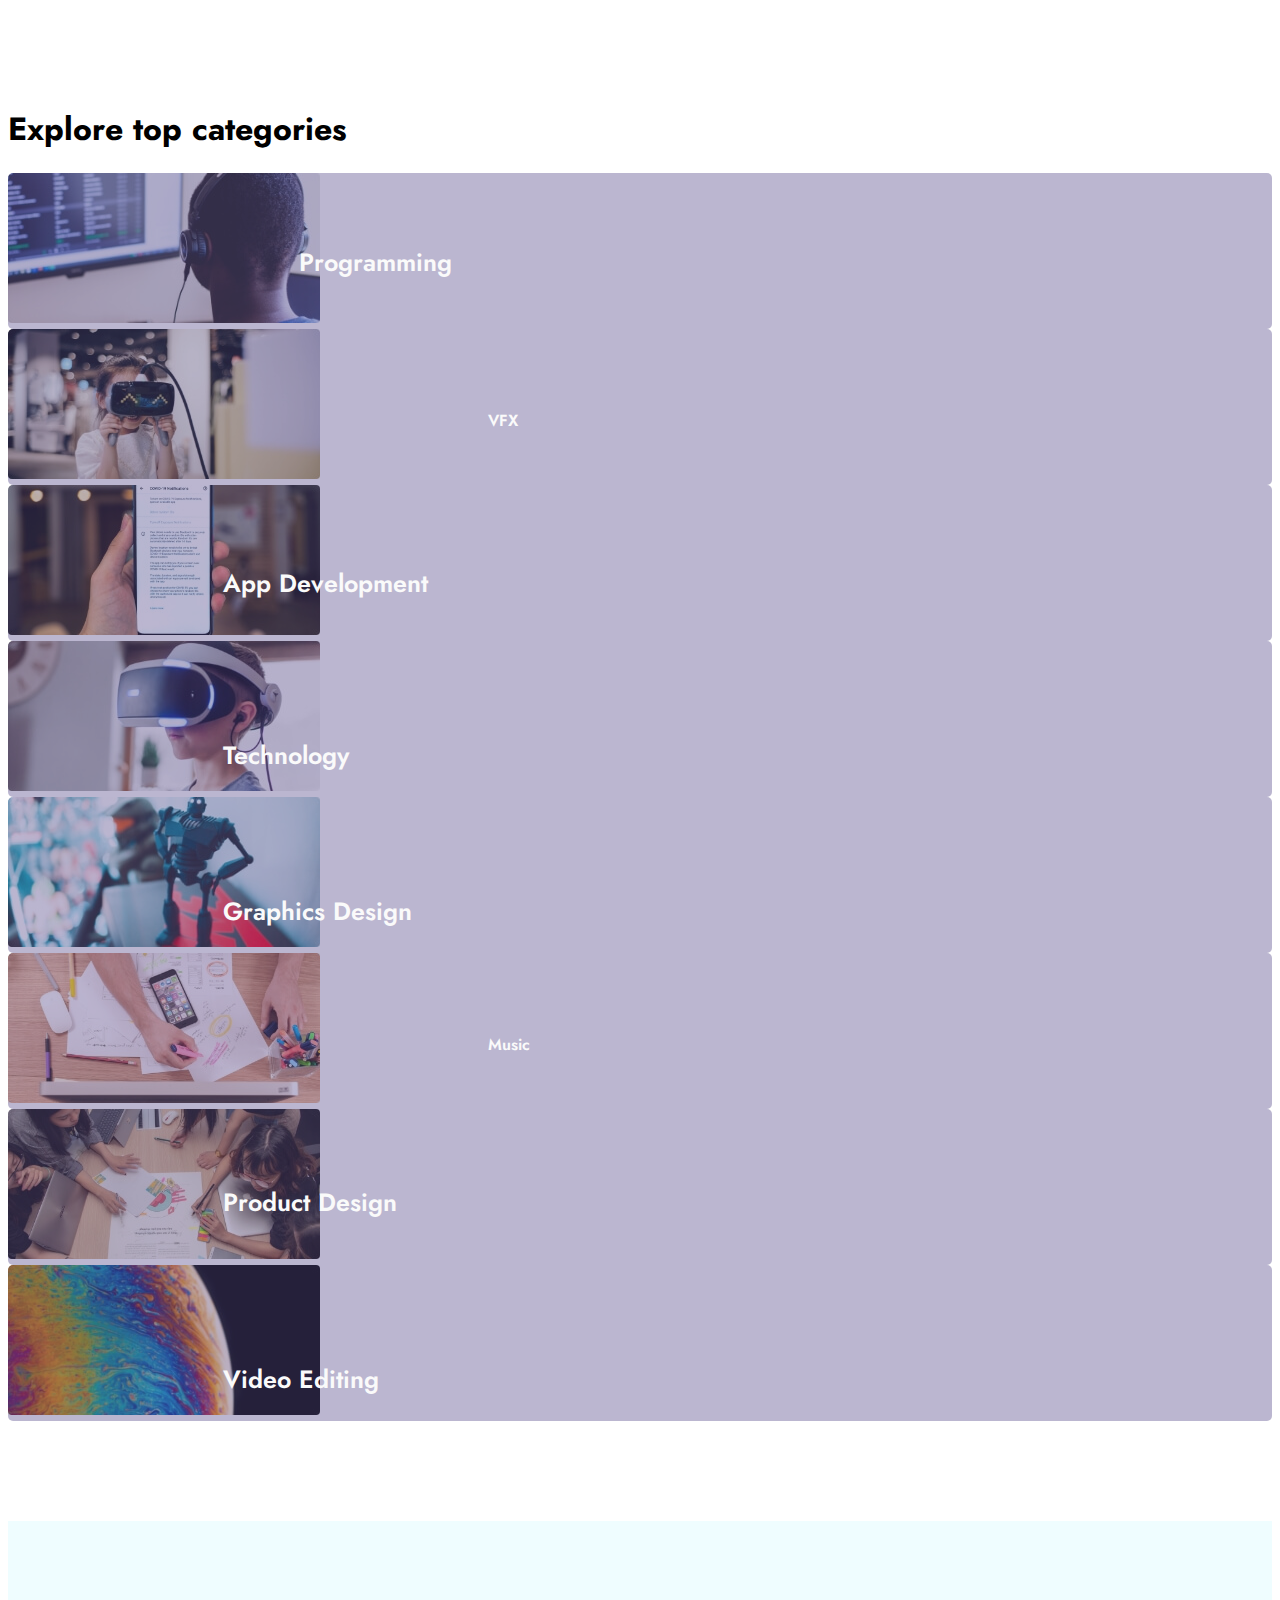
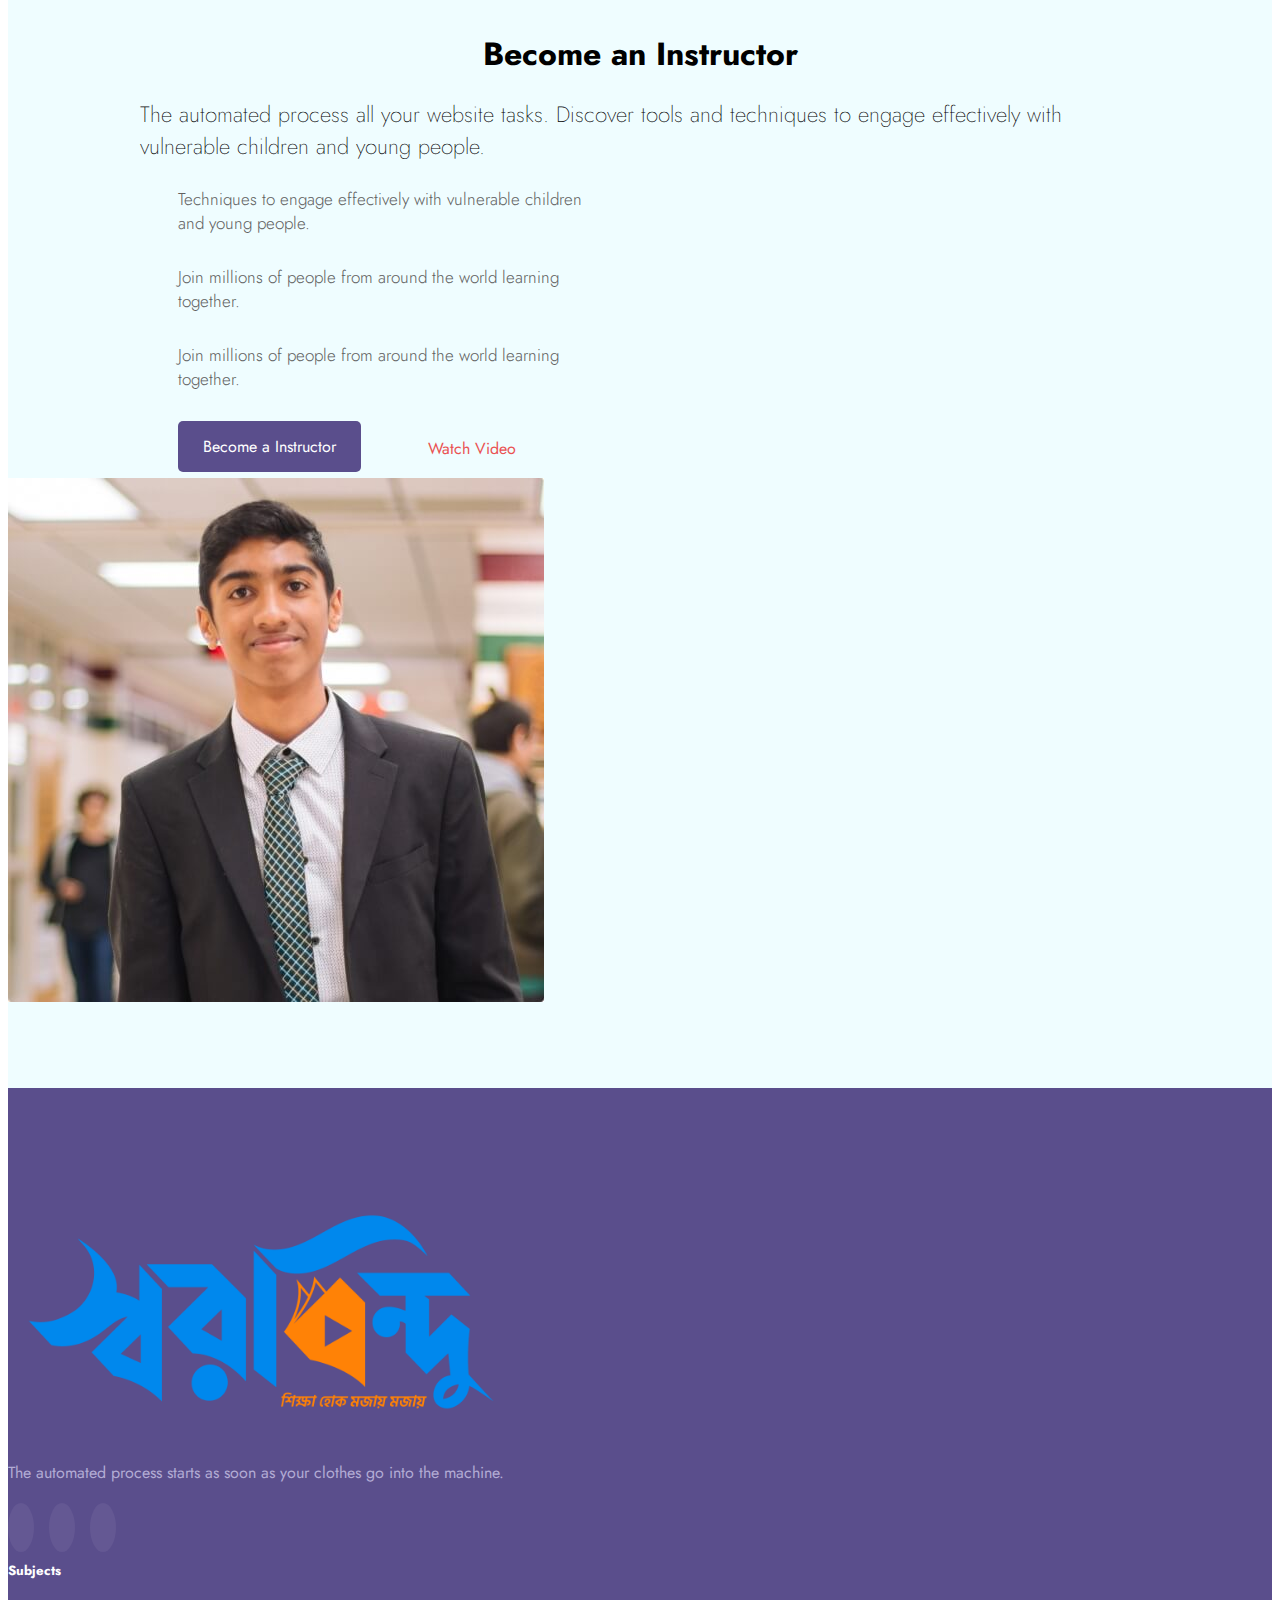
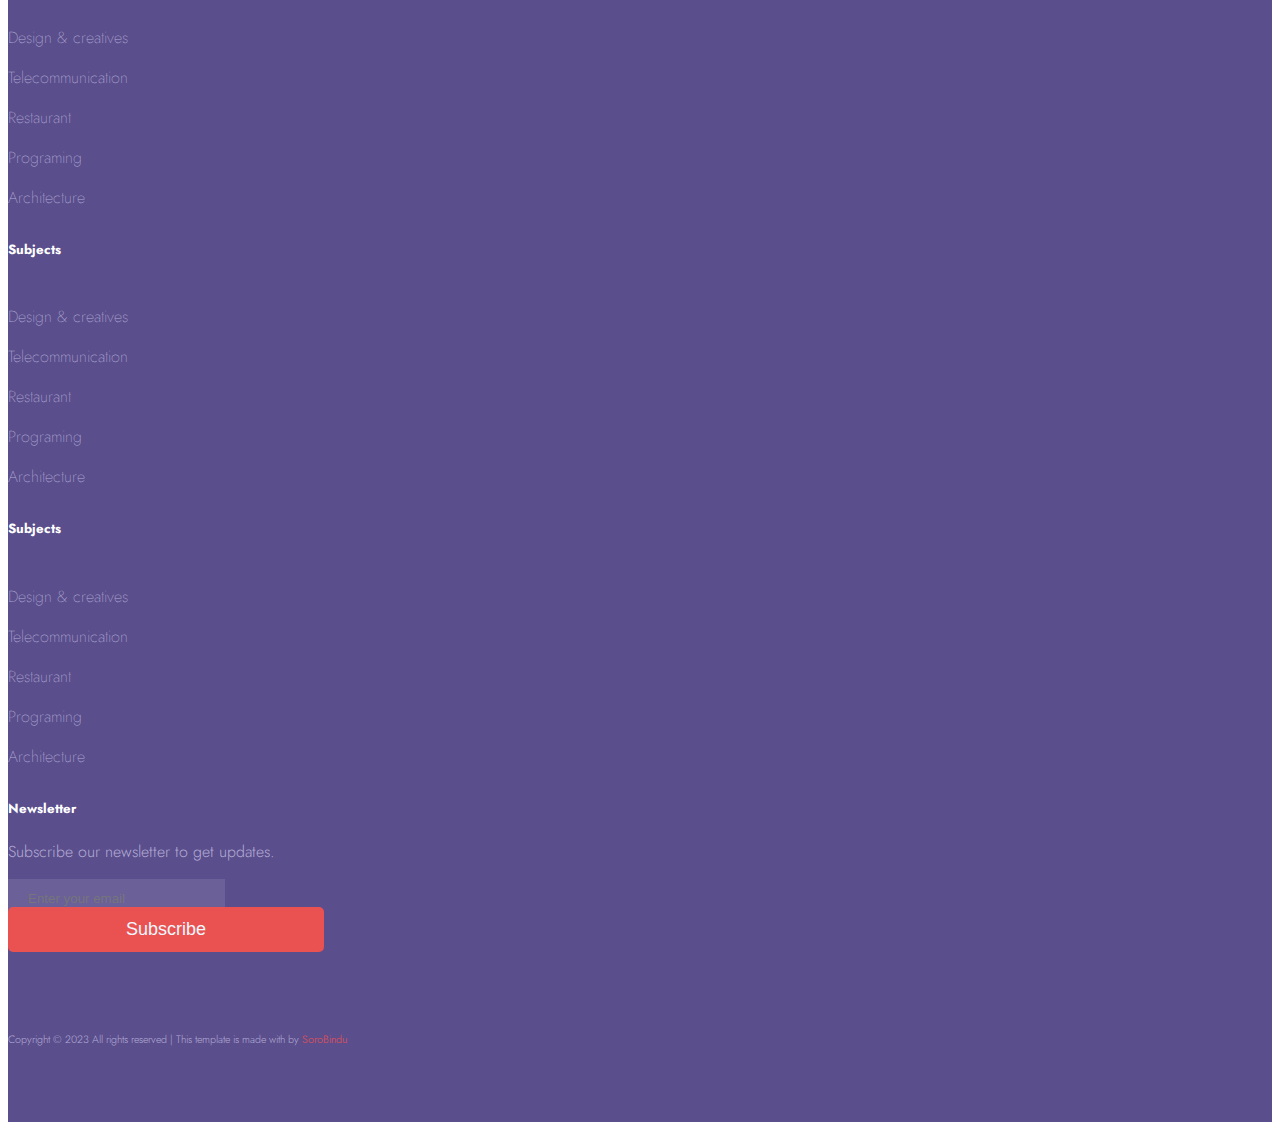
<file: about.html>
<!doctype html>
<html lang="en">
  <head>
    <meta charset="utf-8">
    <meta name="viewport" content="width=device-width, initial-scale=1">
    <title>About | Page</title>
    <link href="https://cdn.jsdelivr.net/npm/bootstrap@5.3.0-alpha1/dist/css/bootstrap.min.css" rel="stylesheet" integrity="sha384-GLhlTQ8iRABdZLl6O3oVMWSktQOp6b7In1Zl3/Jr59b6EGGoI1aFkw7cmDA6j6gD" crossorigin="anonymous">
    <link rel="preconnect" href="https://fonts.googleapis.com">
    <link rel="preconnect" href="https://fonts.gstatic.com" crossorigin>
    <link href="https://fonts.googleapis.com/css2?family=Jost:ital,wght@0,100;0,200;0,300;0,400;0,500;0,600;1,100;1,200;1,300;1,400;1,500&display=swap" rel="stylesheet">
    <link rel="stylesheet" href="https://cdnjs.cloudflare.com/ajax/libs/font-awesome/6.2.1/css/all.min.css" integrity="sha512-MV7K8+y+gLIBoVD59lQIYicR65iaqukzvf/nwasF0nqhPay5w/9lJmVM2hMDcnK1OnMGCdVK+iQrJ7lzPJQd1w==" crossorigin="anonymous" referrerpolicy="no-referrer" />
    <link rel="stylesheet" href="https://cdn.lineicons.com/4.0/lineicons.css" />
    <link rel="icon" type="image/x-icon" href="./img/icon/favicon.png">
    <link rel="stylesheet" href="style.css">
  </head>
  <body>

    <!-- //////////////////////Navbar-Section-St\\\\\\\\\\\\\\\\\\\\\\\\ -->

    <header class="sticky-top shadow-lg bg-white">
  
        <nav class="navbar navbar-expand-md navbar-light py-0">
              <div class="container">
        
                <a class="navbar-logo" href="#"><img src="./img/logo/Sorobindu_Lettermark-logo.png" alt=""></a>
                <button class="navbar-toggler d-lg-none" type="button" data-bs-toggle="collapse" data-bs-target="#collapsibleNavId" aria-controls="collapsibleNavId"
                    aria-expanded="false" aria-label="Toggle navigation">
                    <span class="navbar-toggler-icon"></span>
                </button>
                <div class="collapse navbar-collapse" id="collapsibleNavId">
                    <div class="search">
                        <span class="fa fa-search"></span>
                        <input placeholder="Search courses..">
                      </div>
                    <ul class="my-nav ms-auto mt-2 mt-lg-0">
                        <li><a class="underline" href="./index.html">Home</a></li>
                        <li><a class="underline" href="#">Browse Courses</a></li>
                        <li><a class="underline" href="./about.html">About</a></li>
                        <li><a class="underline" href="#">Blog</a>
                          <ul>
                            <li><a href="#">Blog</a></li>
                            <li><a href="#">Blog Details</a></li>
                            <li><a href="#">Element</a></li>
                          </ul>
                        </li>
                        <li><a class="underline" href="./contact.html">Contact</a></li>
                    </ul>

                    <div class="cart-icon">
                      <a href="#">
                        <i class="fa-solid fa-cart-shopping"></i>
                        <span>1</span>
                      </a>
                    </div>
                  
                    <button class="btn my-btn my-2 my-sm-0" type="submit">Sign In</button>
                </div>
          </div>
        </nav>
      </header>

<!-- /////////////////////Navbar-Section-End\\\\\\\\\\\\\\\\\\ -->


<!-- /* /////////////////Banner-Hero-Section-St\\\\\\\\\\\ */ -->

      
    <section class="about-section-banner">
        <div class="container-fluid g-0">
            <div class="row g-0">
                <div class="col-lg-6 about-bg">
                 <div class="about-section-2-content">
                    <h1>About Us</h1>
                    <ul>
                        <li><a href="./index.html">Home</a></li>
                        <li><a href="./about.html">About Us</a></li>
                    </ul>
                 </div>
                </div>
                <div class="col-lg-6 about-bg"></div>
            </div>
        </div>
    </section>

<!-- /* /////////////////Banner-Hero-Section-End\\\\\\\\\\\ */ -->



<!-- /* /////////////////About-Section-St\\\\\\\\\\\ */ -->

        <section class="about-section-2">
           <div class="container">
            <div class="row">
                <div class="col-lg-6">
                    <div class="about-image">
                        <img src="./img/gallery/about1.jpg" alt="">
                    </div>
                </div>

                <div class="col-lg-6">
                    <div class="about-content-2">
                        <h1>The world's largest selection of <br> online courses</h1>
                        <p>Millions of people have used Kingster to decide which online course to take. We aggregate courses from many universities to help you find the best courses on almost any subject, wherever they exist. Our goal is to make online education work for everyone.
                        </p>
                       <div class="about-button">
                        <a href="#">Browse Courses</a>
                       </div>
                    </div>
                   </div>

            </div>
           </div>
        
        </section>

<!-- //////////////////About-Section-End\\\\\\\\\\\\\\\\\  -->


<!-- ///////////////About-carousel-section-st\\\\\\\\\\\\\ -->
     
    <section class="bg-warnin">
           
        <div class="container">
            <div class="row">
                <div id="carouselExampleCaptions" class="carousel slide"  data-bs-ride="carousel" data-interval="1">
                    
                    <div class="carousel-inner">
                      <div class="carousel-item active">
                        <img src="./Untitled.png" class="d-block w-100" alt="...">
                        <div class="carousel-caption d-none d-md-block">
                            <h1>Student says about us</h1>
                          <p>Everybody is different, which is why we offer styles for every body. Laborum fuga incidunt laboriosam voluptas iure, delectus dignissimos facilis neque nulla earum.</p>
                        <div class="carouser-content">
                            <img src="./img/gallery/founder-img.png" alt="">
                            <h4>Petey Cruiser</h4>
                            <span>Student at SoroBindu</span>
                        </div>
                        </div>
                      </div>
                      <div class="carousel-item">
                        <img src="./Untitled.png" class="d-block w-100" alt="...">
                        <div class="carousel-caption d-none d-md-block">
                            <h1>Student says about us</h1>
                            <p>Everybody is different, which is why we offer styles for every body. Laborum fuga incidunt laboriosam voluptas iure, delectus dignissimos facilis neque nulla earum.</p>
                          <div class="carouser-content">
                            <img src="./img/gallery/founder-img.png" alt="">
                            <h4>Petey Cruiser</h4>
                            <span>Student at SoroBindu</span>
                        </div>
                        </div>
                      </div>
                      <div class="carousel-item">
                        <img src="./Untitled.png" class="d-block w-100" alt="...">
                        <div class="carousel-caption d-none d-md-block">
                            <h1>Student says about us</h1>
                            <p>Everybody is different, which is why we offer styles for every body. Laborum fuga incidunt laboriosam voluptas iure, delectus dignissimos facilis neque nulla earum.</p>
                          <div class="carouser-content">
                            <img src="./img/gallery/founder-img.png" alt="">
                            <h4>Petey Cruiser</h4>
                            <span>Student at SoroBindu</span>
                        </div>
                        </div>
                      </div>
                    </div>
                    <button class="carousel-control-prev" type="button" data-bs-target="#carouselExampleCaptions" data-bs-slide="prev">
                      <span class="carousel-control-prev-icon" aria-hidden="true"></span>
                      <span class="visually-hidden">Previous</span>
                    </button>
                    <button class="carousel-control-next" type="button" data-bs-target="#carouselExampleCaptions" data-bs-slide="next">
                      <span class="carousel-control-next-icon" aria-hidden="true"></span>
                      <span class="visually-hidden">Next</span>
                    </button>
                  </div>
            </div>
        </div>
    </section>

<!-- ///////////////About-carousel-section-end\\\\\\\\\\\\\ -->


<!-- /* //////////////////Gallery-section-St\\\\\\\\\\\\\\\\\\\\\ */ -->

<section class="gallery-section bg-white">
    <div class="gallery-title text-center">
        <h1>Explore top categories</h1>
    </div>
    <div class="container">
        <div class="row">
            <div class="col-lg-3">
                <div class="gallery-sub-inner">
                    <div class="gallery-content mt-5">
                        <img src="./img/gallery/categories1.jpg" alt="Programming">
                       <div class="gallery-inner">
                        <h1>Programming</h1>
                        <a href="#">View Courses</a>
                       </div>
                    </div>
                </div>
               
            </div>

            <div class="col-lg-3">
                <div class="gallery-sub-inner">
                    <div class="gallery-content mt-5">
                        <img src="./img/gallery/categories2.jpg" alt="VFX">
                       <div class="gallery-inner">
                        <h4>VFX</h4>
                        <a href="#">View Courses</a>
                       </div>
                    </div>
                </div>
                
            </div>

            <div class="col-lg-3">
                <div class="gallery-sub-inner">
                    <div class="gallery-content mt-5">
                        <img src="./img/gallery/categories3.jpg" alt="App Development">
                       <div class="gallery-inner">
                        <h3>App Development</h3>
                        <a href="#">View Courses</a>
                       </div>
                    </div>
                </div>
                
            </div>

            <div class="col-lg-3">
                <div class="gallery-sub-inner">
                    <div class="gallery-content mt-5">
                        <img src="./img/gallery/categories4.jpg" alt="Technology">
                       <div class="gallery-inner">
                        <h5>Technology</h5>
                        <a href="#">View Courses</a>
                       </div>
                    </div>
                </div>
                
            </div>

        </div>
        <div class="row">

            <div class="col-lg-3">
                <div class="gallery-sub-inner">
                    <div class="gallery-content mt-4">
                        <img src="./img/gallery/categories5.jpg" alt="Graphics Design">
                       <div class="gallery-inner">
                        <h5>Graphics Design</h5>
                        <a href="#">View Courses</a>
                       </div>
                    </div>
                </div>
                
            </div>

            <div class="col-lg-3">
                <div class="gallery-sub-inner">
                    <div class="gallery-content mt-4">
                        <img src="./img/gallery/categories6.jpg" alt="Music">
                       <div class="gallery-inner">
                        <h4>Music</h4>
                        <a href="#">View Courses</a>
                       </div>
                    </div>
                </div>
                
            </div>

            <div class="col-lg-3">
                <div class="gallery-sub-inner">
                    <div class="gallery-content mt-4">
                        <img src="./img/gallery/categories7.jpg" alt="Product Design">
                       <div class="gallery-inner">
                        <h2>Product Design</h2>
                        <a href="#">View Courses</a>
                       </div>
                    </div>
                </div>
                <div class="gallery-button">
                    
                </div>
                
            </div>

            <div class="col-lg-3">
                <div class="gallery-sub-inner">
                    <div class="gallery-content mt-4">
                        <img src="./img/gallery/categories8.jpg" alt="Video Editing">
                       <div class="gallery-inner">
                        <h5>Video Editing</h5>
                        <a href="#">View Courses</a>
                       </div>
                    </div>
                </div>
            </div>
            
        </div>
    </div>
</section>

<!-- /* //////////////////Gallery-section-St\\\\\\\\\\\\\\\\\\\\\ */ -->


<!-- /* /////////////////////Post-Section-St\\\\\\\\\\\\\\\\\\\\\\\\\\\\ */ -->

    <section class="post-section">
        <div class="container">
            <div class="row">
                <div class="col-lg-6">
                    <div class="post-content">
                        <h1>Become an Instructor</h1>
                        <p>The automated process all your website tasks. Discover tools and techniques to engage effectively with vulnerable children and young people.</p>
                    </div>
                    <div class="post-text">
                        <span><i class="fa-solid fa-check"></i></span>
                        <p>Techniques to engage effectively with vulnerable children <br> and young people.</p>
                        <span><i class="fa-solid fa-check"></i></span>
                        <p>Join millions of people from around the world learning <br> together.</p>
                       <span> <i class="fa-solid fa-check"></i></span>
                       <p>Join millions of people from around the world learning <br> together.</p>
                    </div>
                    <div class="post-button mt-lg-1">
                        <a href="#">Become a Instructor</a>
                       </div>
                     <div class="post-video-icon">
                      <a href="#"> <i class="fa-solid fa-play"></i></a>
                       <a href="#"><span>Watch Video</span></a>
                     </div>
                </div>
                <div class="col-lg-6">
                    <div class="post-image">
                        <img src="./img/gallery/about2.jpg" alt="">
                    </div>
                </div>
            </div>
        </div>
    </section>

<!-- /* /////////////////////Post-Section-End\\\\\\\\\\\\\\\\\\\\\\\\\\\\ */ -->


<!-- /* /////////////////Back-To-Top-Button-St\\\\\\\\\\\\\\\\\\\\\\\ */ -->

<section class="animation-btn">
    <div class="animation-aro">
    <a href="#"><span><i class="lni lni-angle-double-up"></i></span></a>
    </div>
</section>
<!-- /* /////////////////Back-To-Top-Button-End\\\\\\\\\\\\\\\\\\\\\\\ */ -->


<!-- /* /////////////////Footer-Section-St\\\\\\\\\\\\\\\\\\\\\\\ */ -->

    <section class="footer">
        <div class="container">
            <div class="row">
                <div class="col-lg-3">
                    <div class="footer-content">
                        <div class="footer-logo">
                            <img src="./img/logo/Sorobindu_Lettermark-logo.png" alt="">
                        </div>
                        <p>The automated process starts as soon as your
                            clothes go into the machine.</p>
                          
                    </div>
                    <div class="footer-social-icon">
                        <ul>
                            <li><a href="#"><i class="fa-brands fa-twitter"></i></a></li>
                            <li><a href="#"><i class="fa-brands fa-facebook-f"></i></a></li>
                            <li><a href="#"><i class="fa-brands fa-pinterest-p"></i></a></li>
                        </ul>
                    </div>
                </div>
                <div class="col-lg-2">
                    <div class="footer-text">
                        <h5>Subjects</h5>
                        <ul>
                            <li><a href="#">Design & creatives</a></li>
                            <li><a href="#">Telecommunication</a></li>
                            <li><a href="#">Restaurant</a></li>
                            <li><a href="#">Programing</a></li>
                            <li><a href="#">Architecture</a></li>
                        </ul>
                    </div>
                </div>
                <div class="col-lg-2">
                    <div class="footer-text">
                        <h5>Subjects</h5>
                        <ul>
                            <li><a href="#">Design & creatives</a></li>
                            <li><a href="#">Telecommunication</a></li>
                            <li><a href="#">Restaurant</a></li>
                            <li><a href="#">Programing</a></li>
                            <li><a href="#">Architecture</a></li>
                        </ul>
                    </div>
                </div>
                <div class="col-lg-2">
                    <div class="footer-text">
                        <h5>Subjects</h5>
                        <ul>
                            <li><a href="#">Design & creatives</a></li>
                            <li><a href="#">Telecommunication</a></li>
                            <li><a href="#">Restaurant</a></li>
                            <li><a href="#">Programing</a></li>
                            <li><a href="#">Architecture</a></li>
                        </ul>
                    </div>
                </div>
                <div class="col-lg-3">
                    <div class="footer-form">
                        <h5>Newsletter</h5>
                        <p>Subscribe our newsletter to get updates.</p>
                        <form action="#">
                            <input class="form-control" type="email" placeholder="Enter your email"> <br>
                            <button type="submit" class="form-control">Subscribe</button>
                        </form>
                    </div>
                </div>
            </div>
        </div>

                <div class="sub-footer text-center">
                    <h6>Copyright © 2023 All rights reserved | This template is made with <span><i class="fa-solid fa-heart"></i></span> by <span><a href="https://sorobindu.com/">SoroBindu</a></span></h6>
                </div>

    </section>

<!-- /* /////////////////Footer-Section-End\\\\\\\\\\\\\\\\\\\\\\\ */ -->




    
    <script src="https://cdn.jsdelivr.net/npm/bootstrap@5.3.0-alpha1/dist/js/bootstrap.bundle.min.js" integrity="sha384-w76AqPfDkMBDXo30jS1Sgez6pr3x5MlQ1ZAGC+nuZB+EYdgRZgiwxhTBTkF7CXvN" crossorigin="anonymous"></script>
  </body>
</html>
</file>
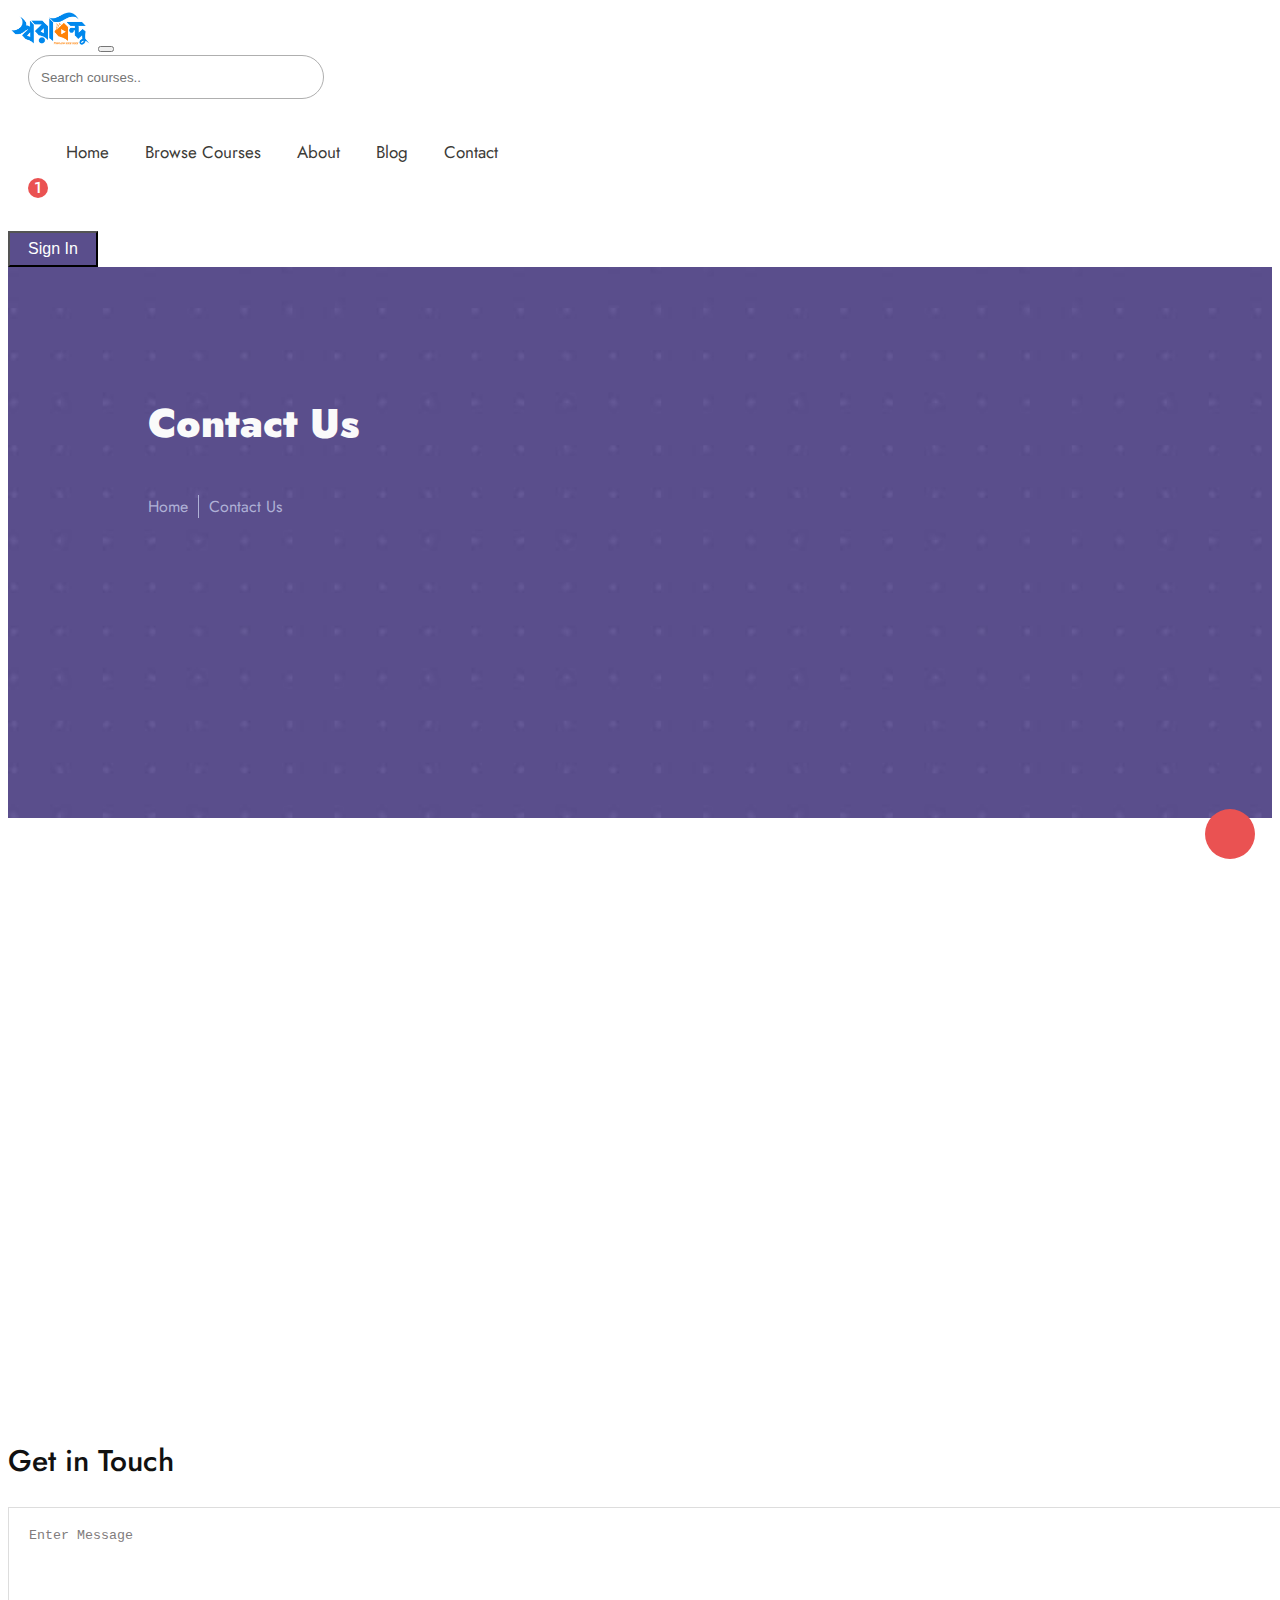
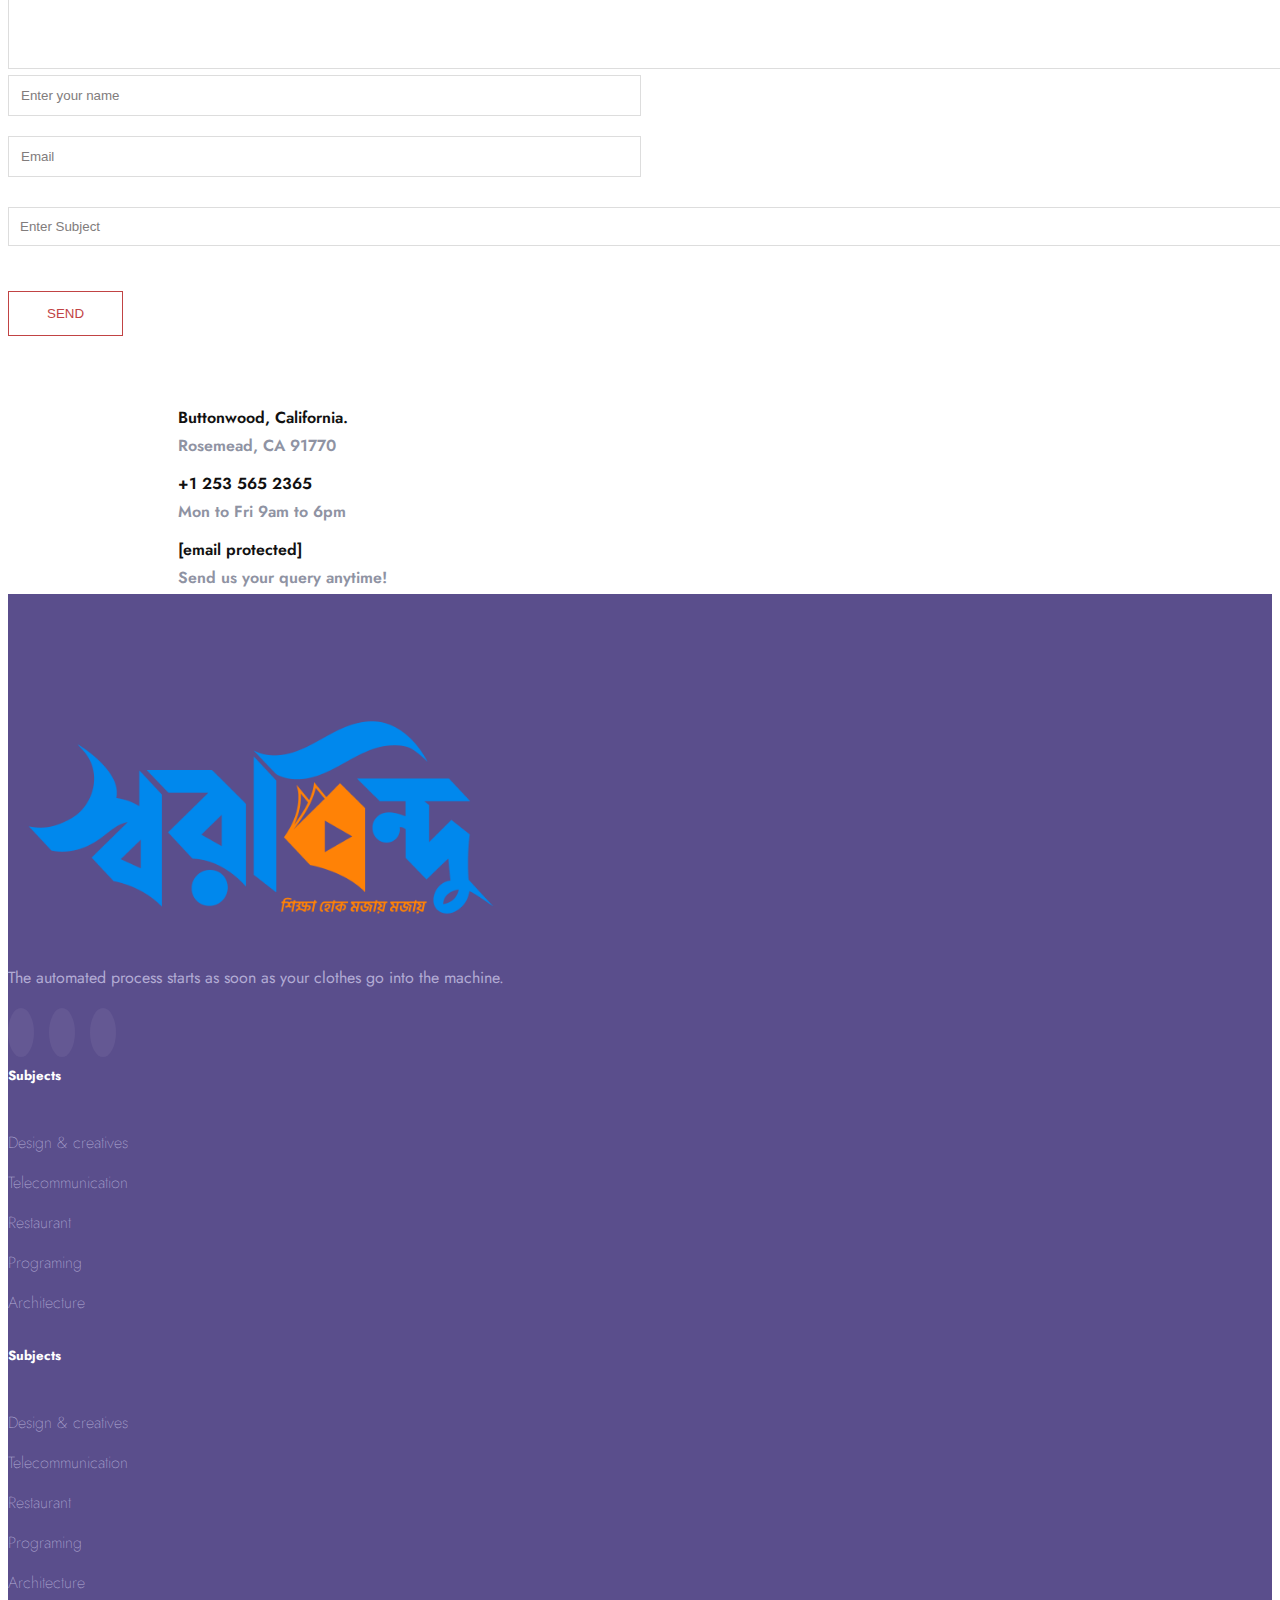
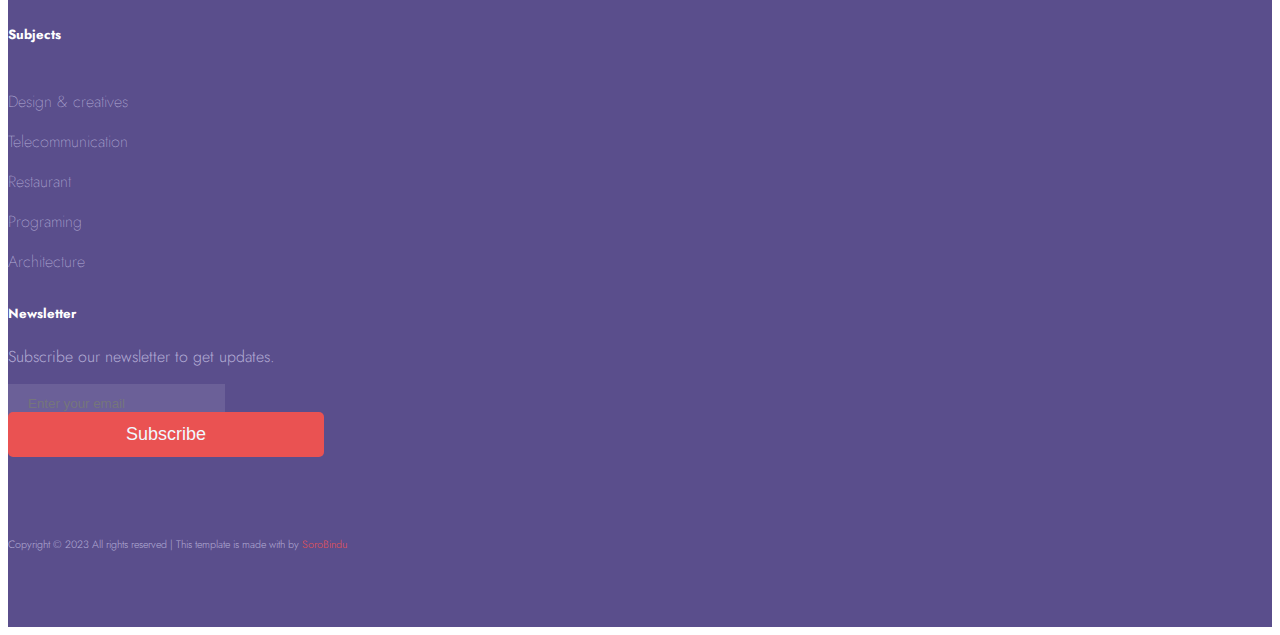
<file: contact.html>
<!doctype html>
<html lang="en">
  <head>
    <meta charset="utf-8">
    <meta name="viewport" content="width=device-width, initial-scale=1">
    <title>Contact | Page</title>
    <link href="https://cdn.jsdelivr.net/npm/bootstrap@5.3.0-alpha1/dist/css/bootstrap.min.css" rel="stylesheet" integrity="sha384-GLhlTQ8iRABdZLl6O3oVMWSktQOp6b7In1Zl3/Jr59b6EGGoI1aFkw7cmDA6j6gD" crossorigin="anonymous">
    <link rel="preconnect" href="https://fonts.googleapis.com">
    <link rel="preconnect" href="https://fonts.gstatic.com" crossorigin>
    <link href="https://fonts.googleapis.com/css2?family=Jost:ital,wght@0,100;0,200;0,300;0,400;0,500;0,600;1,100;1,200;1,300;1,400;1,500&display=swap" rel="stylesheet">
    <link rel="stylesheet" href="https://cdnjs.cloudflare.com/ajax/libs/font-awesome/6.2.1/css/all.min.css" integrity="sha512-MV7K8+y+gLIBoVD59lQIYicR65iaqukzvf/nwasF0nqhPay5w/9lJmVM2hMDcnK1OnMGCdVK+iQrJ7lzPJQd1w==" crossorigin="anonymous" referrerpolicy="no-referrer" />
    <link rel="stylesheet" href="https://cdn.lineicons.com/4.0/lineicons.css" />

    <link rel="icon" type="image/x-icon" href="./img/icon/favicon.png">
    <link rel="stylesheet" href="style.css">
  </head>
  <body>

    <!-- //////////////////////Navbar-Section-St\\\\\\\\\\\\\\\\\\\\\\\\ -->

    <header class="sticky-top shadow-lg bg-white">
  
        <nav class="navbar navbar-expand-md navbar-light py-0">
              <div class="container">
        
                <a class="navbar-logo" href="#"><img src="./img/logo/Sorobindu_Lettermark-logo.png" alt=""></a>
                <button class="navbar-toggler d-lg-none" type="button" data-bs-toggle="collapse" data-bs-target="#collapsibleNavId" aria-controls="collapsibleNavId"
                    aria-expanded="false" aria-label="Toggle navigation">
                    <span class="navbar-toggler-icon"></span>
                </button>
                <div class="collapse navbar-collapse" id="collapsibleNavId">
                    <div class="search">
                        <span class="fa fa-search"></span>
                        <input placeholder="Search courses..">
                      </div>
                    <ul class="my-nav ms-auto mt-2 mt-lg-0">
                        <li><a class="underline" href="./index.html">Home</a></li>
                        <li><a class="underline" href="#">Browse Courses</a></li>
                        <li><a class="underline" href="./about.html">About</a></li>
                        <li><a class="underline" href="#">Blog</a>
                          <ul>
                            <li><a href="#">Blog</a></li>
                            <li><a href="#">Blog Details</a></li>
                            <li><a href="#">Element</a></li>
                          </ul>
                        </li>
                        <li><a class="underline" href="./contact.html">Contact</a></li>
                    </ul>

                    <div class="cart-icon">
                      <a href="#">
                        <i class="fa-solid fa-cart-shopping"></i>
                        <span>1</span>
                      </a>
                    </div>
                  
                    <button class="btn my-btn my-2 my-sm-0" type="submit">Sign In</button>
                </div>
          </div>
        </nav>
      </header>

<!-- /////////////////////Navbar-Section-End\\\\\\\\\\\\\\\\\\ -->


<!-- /* /////////////////Banner-Hero-Section-St\\\\\\\\\\\ */ -->

      
    <section class="about-section-banner">
        <div class="container-fluid g-0">
            <div class="row g-0">
                <div class="col-lg-6 about-bg g-0">
                 <div class="about-section-2-content">
                    <h1>Contact Us</h1>
                    <ul>
                        <li><a href="./index.html">Home</a></li>
                        <li><a href="./contact.html">Contact Us</a></li>
                    </ul>
                 </div>
                </div>
                <div class="col-lg-6 about-bg g-0"></div>
            </div>
        </div>
    </section>

<!-- /* /////////////////Banner-Hero-Section-End\\\\\\\\\\\ */ -->


<!-- /* /////////////////Map-Section-St\\\\\\\\\\\ */ -->

    <section class="map-section">
        <div class="container">
            <div class="row">
                <div class="col-lg-12">
                    <div class="map-content">
                        <iframe src="https://www.google.com/maps/embed?pb=!1m10!1m8!1m3!1d1858296.895817442!2d90.47634584908067!3d23.611965231307916!3m2!1i1024!2i768!4f13.1!5e0!3m2!1sen!2sbd!4v1674413100830!5m2!1sen!2sbd" width="100%" height="450" style="border:0;" allowfullscreen="" loading="lazy" referrerpolicy="no-referrer-when-downgrade"></iframe>
                    </div>
                </div>
            </div>
        </div>
    </section>

<!-- /* /////////////////Map-Section-End\\\\\\\\\\\ */ -->



<!-- /* /////////////////Form-Section-St\\\\\\\\\\\ */ -->


    <section class="form-sectio py-lg-5">
        <div class="container">
            <div class="row">
                <div class="col-lg-8">
                    <div class="f-content">
                        <h2>Get in Touch</h2>
                        <form action="#">
                            <textarea class="fuu" placeholder="Enter Message" name="" id="" cols="130" rows="8"></textarea>
                            <input class="half1" type="text" placeholder="Enter your name">
                            <input class="half2" type="email" placeholder="Email">
                            <input class="ful" type="text" placeholder="Enter Subject">
                        
                            <button class="form-button" type="submit">SEND</button>
                        </form>
                        
                    </div>
                </div>
                <div class="col-lg-4">
                    <div class="call-section">
                        <div class="header-call-info">
                            <ul>
                                <li><i class="fa-solid fa-house"></i><a href="#">Buttonwood, California.</a></li>
                                <li><a href="#">Rosemead, CA 91770</a></li>
                                <li><i class="fa-solid fa-tablet-screen-button"></i><a href="tel:+1 253 565 2365">+1 253 565 2365</a></li>
                                <li><a href="#">Mon to Fri 9am to 6pm</a></li>
                                <li><i class="fa-solid fa-envelope"></i><a href="#">[email protected]</a></li>
                                <li><a href="#">Send us your query anytime!</a></li>
                            </ul>
                        </div>
                    </div>
                </div>
            </div>
        </div>
    </section>



<!-- /* /////////////////Form-Section-End\\\\\\\\\\\ */ -->


<!-- /* /////////////////Back-To-Top-Button-St\\\\\\\\\\\\\\\\\\\\\\\ */ -->

<section class="animation-btn">
    <div class="animation-aro">
    <a href="#"><span><i class="lni lni-angle-double-up"></i></span></a>
    </div>
</section>
<!-- /* /////////////////Back-To-Top-Button-End\\\\\\\\\\\\\\\\\\\\\\\ */ -->


<!-- /* /////////////////Footer-Section-St\\\\\\\\\\\\\\\\\\\\\\\ */ -->

    <section class="footer">
        <div class="container">
            <div class="row">
                <div class="col-lg-3">
                    <div class="footer-content">
                        <div class="footer-logo">
                            <img src="./img/logo/Sorobindu_Lettermark-logo.png" alt="">
                        </div>
                        <p>The automated process starts as soon as your
                            clothes go into the machine.</p>
                          
                    </div>
                    <div class="footer-social-icon">
                        <ul>
                            <li><a href="#"><i class="fa-brands fa-twitter"></i></a></li>
                            <li><a href="#"><i class="fa-brands fa-facebook-f"></i></a></li>
                            <li><a href="#"><i class="fa-brands fa-pinterest-p"></i></a></li>
                        </ul>
                    </div>
                </div>
                <div class="col-lg-2">
                    <div class="footer-text">
                        <h5>Subjects</h5>
                        <ul>
                            <li><a href="#">Design & creatives</a></li>
                            <li><a href="#">Telecommunication</a></li>
                            <li><a href="#">Restaurant</a></li>
                            <li><a href="#">Programing</a></li>
                            <li><a href="#">Architecture</a></li>
                        </ul>
                    </div>
                </div>
                <div class="col-lg-2">
                    <div class="footer-text">
                        <h5>Subjects</h5>
                        <ul>
                            <li><a href="#">Design & creatives</a></li>
                            <li><a href="#">Telecommunication</a></li>
                            <li><a href="#">Restaurant</a></li>
                            <li><a href="#">Programing</a></li>
                            <li><a href="#">Architecture</a></li>
                        </ul>
                    </div>
                </div>
                <div class="col-lg-2">
                    <div class="footer-text">
                        <h5>Subjects</h5>
                        <ul>
                            <li><a href="#">Design & creatives</a></li>
                            <li><a href="#">Telecommunication</a></li>
                            <li><a href="#">Restaurant</a></li>
                            <li><a href="#">Programing</a></li>
                            <li><a href="#">Architecture</a></li>
                        </ul>
                    </div>
                </div>
                <div class="col-lg-3">
                    <div class="footer-form">
                        <h5>Newsletter</h5>
                        <p>Subscribe our newsletter to get updates.</p>
                        <form action="#">
                            <input class="form-control" type="email" placeholder="Enter your email"> <br>
                            <button type="submit" class="form-control">Subscribe</button>
                        </form>
                    </div>
                </div>
            </div>
        </div>

                <div class="sub-footer text-center">
                    <h6>Copyright © 2023 All rights reserved | This template is made with <span><i class="fa-solid fa-heart"></i></span> by <span><a href="https://sorobindu.com/">SoroBindu</a></span></h6>
                </div>

    </section>

<!-- /* /////////////////Footer-Section-End\\\\\\\\\\\\\\\\\\\\\\\ */ -->




    
    <script src="https://cdn.jsdelivr.net/npm/bootstrap@5.3.0-alpha1/dist/js/bootstrap.bundle.min.js" integrity="sha384-w76AqPfDkMBDXo30jS1Sgez6pr3x5MlQ1ZAGC+nuZB+EYdgRZgiwxhTBTkF7CXvN" crossorigin="anonymous"></script>
  </body>
</html>
</file>
<file: style.css>
body {
    font-family: 'Jost', sans-serif;
    }

 /* /////////////////Logo-image\\\\\\\\\\\ */

    .logo img {
        max-width: 100%;
        margin: 15px 26px;
    }

 /* /////////////////Search-bar-St\\\\\\\\\\\ */

    header .navbar .container{
        max-width: 95%;
    }

    header .navbar .container .navbar-logo img {
        width: 85px;
    }
 
    .search {
        position: relative;
        color: rgb(116, 116, 116);
        font-size: 16px;
        margin-left: 20px;
    }
    .search input {
        width: 290px;
        height: 40px;
        background: #ffffff;
        border: .1rem solid rgb(175, 175, 175);
        border-radius: 25px;
        text-indent: 10px;
    }
    .search .fa-search { 
        position: absolute;
        top: 12px;
        left: auto;
        right: 16px;
    }
    .search input:focus {
        outline: none;
    }
   
    .my-nav{
        display: flex;
        align-items: center;
        margin-bottom: 0;
    }
    .my-nav li {
        padding: 0px 15px;
        position: relative;
        line-height: 75px;
        list-style: none;
    }
    .my-nav li a {
        font-size: 17px;
        padding: 0px 3px;
        position: relative;
        list-style: none;
        transition: all 0.5s ease 0s;
        color: rgb(60, 59, 55);
        text-decoration: none;
        font-weight: 400;
    }
    .my-nav li .underline:hover{
        color: #ea5252;
    }
    .my-nav li:hover ul{
        opacity: 1;
        visibility: visible;
    }
    
    .my-nav li .underline::after{
        content: "";
        position: absolute;
        width: 0;
        height: 2px;
        top: 25px;
        left: 0;
        transform: scaleX(1);
        transition: all .5s ease-in-out;
        background-color: #ea5252;
    }
    .my-nav li .underline:hover::after{
        width: 100%;
    }

    .my-nav li ul {
        position: absolute;
        width: 165px;
        height: auto;
        top: 100%;
        left: 0;
        background-color: #fff;
        padding: 15px 12px;
        z-index: 99;
        opacity: 0;
        visibility: hidden;
        transition: all .4s ease-in-out;
    }
    .my-nav li ul li{
        transform: translateX(0);
        transition: all .3s ease;
        padding: 6px 0;
        line-height: 2.5rem;
    }
    .my-nav li ul li:hover{
        transform: translateX(.4rem);
    }
    .my-nav li ul li a{
        color: #3c3b37;
    }

    .cart-icon{
        position: relative;
    }
    .cart-icon i {
        color: #b6a9a9;
        font-size: 28px;
        margin: 0px 30px 0px 5px;
    }
    .cart-icon span {
        background: rgb(234, 82, 82);
        border-radius: 50%;
        width: 20px;
        height: 20px;
        text-align: center;
        line-height: 20px;
        color: rgb(255, 255, 255);
        font-weight: 500;
        position: absolute;
        top: -12px;
        left: 20px;
    }
    .collapse .my-btn {
        font-size: 16px;
        color: #fff;
        background-color: #5a4e8c;
        padding: 7px 18px;
        transition: .3s;
    }
    .collapse .my-btn:hover{
        color: #fff;
        background-color: #5a4e8c;
    }


 /* \\\\\\\\\\\\\\\\\\\\\\\\\\\\\\\\\\\\\\\\\\\\\\\\\\\\\\\ */

    .has-search .form-control {
        position: absolute;
        top: 50px;
        left: 20px;
    }

    .has-search {
        position: relative;
        margin: 20px 0px 0px 30px;
    }
    .has-search [type="search"] {
    outline: 0px;
    border: 1px solid rgb(128, 128, 128);
    border-radius: 25px;
    color: rgb(128, 128, 128);
    padding: 0px 60px 0px 20px;
    height: 45px;
    width: 325px;
    }

    .has-search .form-control-feedback {
    z-index: 2;
    display: block;
    height: 30px;
    line-height: 10px;
    text-align: center;
    pointer-events: none;
    color: #5a4e8c;
    top: 38px;
    left: 460px;
    font-size: 25px;
    position: fixed;
    }

    /* /////////////////Search-bar-End\\\\\\\\\\\ */
/* 

    /* \\\\\\\\\\\\\\\\\\\\\\\\\\\\\\\\\\\\\\\\\\\\\\\\\\\\\\\\\\\\\\\\\\\\ */

    .container-fluid {
        padding: 0;
    } 

  /* /////////////////-Menu-Bar-End\\\\\\\\\\\ */

    .about-section-banner{
        background: url(./hero-shape.jpg);
    background-repeat: no-repeat;
    background-position: center;
    background-size: cover;
 
    }


    .hero-bg {
    background: url(./hero-shape.jpg);
    background-repeat: no-repeat;
    background-position: center;
    background-size: cover;
 
    }

    .banner-image img {
        max-width: 100%;
    }


  
    .hero-section .hero-content {
        color: #fff;
        margin-top: 135px;
        margin-left: auto;
        width: 530px;
    }
    .hero-section h1{
        font-size: 52px;
    }
    .hero-section p {
        font-size: 30px;
        margin: 25px 0px;
    }
    .hero-section .hero-content .input-group {
        margin-left: 0;
        width: 114%;
    }
    .hero-section .input-group .search-input {
        background-color: #fff;
        text-indent: 15px;
        font-size: 16px;
        width: 531px;
        height: 65px;
        border: none;
    }
    .hero-content .input-group .search-input:focus{
        outline: none;
    }
    .hero-content .input-group .search-btn {
        background-color: #ea5252;
        border-radius: 0;
        padding: 0px 22px;
    }
    .hero-content .input-group .search-btn i{
        color: #fff;
        font-size: 26px ;
    }

/* /////////////////Banner-Section-end\\\\\\\\\\\ */

    .coursel-title h1 {
        font-size: 36px;
    }

    .coursel-title p {
        font-size: 18px;
        color: rgb(128, 128, 128);
        font-weight: 300;
    }

    .coursel-content h5 {
        margin-top: 15px;
        transition: .3s ease-in-out;
    }

    .coursel-content:hover{
        cursor: pointer;
    }
    .coursel-content h5:hover{
        color: #db3e46;
    
    }

    .coursel-content h6 {
        color: rgb(96, 96, 96);
        margin-top: 15px;
        font-weight: 300;
    }

    .coursel-rating{
        position: relative;
    }
    .coursel-rating::before {
        content: "$180";
        background: #ea5252;
        width: 50px;
        height: 30px;
        border-radius: 5px;
        position: absolute;
        top: -290px;
        right: 15px;
        padding: 5px;
        color: #fafafa;
    }

    .coursel-rating ul {
        padding-left: 0;
        display: flex;
    }
    .coursel-rating ul li {
        list-style: none;
        margin-right: 10px;
    }
    .coursel-rating ul li a {
        text-decoration: none;
        color: rgb(225, 147, 52);
        font-size: 15px;
    }

    .coursel-rating ul li span {
        color: #606060;
    }
    .coursel-rating ul li p {
        color: #606060;
    }


.left-arrow{
    position: relative;
}

.left-arrow::before {
    content: "\f104";
    position: absolute;
    font-weight: 400;
    font-family: FontAwesome;
    top: 135px;
    left: -35px;
    font-size: 40px;
    color: #a0a3af;
    cursor: pointer;
}


.right-arrow{
    position: relative;
}
.right-arrow::after {
    content: "\f105";
    position: absolute;
    font-weight: 400;
    font-family: FontAwesome;
    top: 135px;
    right: -44px;
    font-size: 40px;
    color: #a0a3af;
    cursor: pointer;
}

/* /////////////////Testimonial-Section-end\\\\\\\\\\\ */


/* /////////////////About-Section-St\\\\\\\\\\\ */

    .about-section {
        background: #effdff;
        position: relative;
    }

    .about-section::before{
        content: '';
        position: absolute;
        left: 0;
        top: 0;
        width: 20%;
        height: 100%;
        background:#ffffff;
    }

    .about-image img {
        max-width: 100%;
        position: relative;
    }
    .about-image img::after{
        content: '';
        position: absolute;
        background: #5a4e8c;
        width: 20px;
        height: 50px;
    }
    
    .about-image img {
        max-width: 100%;
    }

    .about-content{
        background: #effdff
    }
    .about-content p {
        width: 460px;
        font-weight: 300;
        margin-bottom: 30px;
    }
    .about-content h1 {
        margin-bottom: 20px;
        margin-top: 100px;
    }
    .about-button a{
        color: white;
        text-decoration: none;
        padding: 15px 25px;
        border-radius: 5px;
        font-size: 16px;
        position: relative;
        z-index: 1;
    }

    .about-button a:after {
        content: "";
        position: absolute;
        width: 0%;
        height: 100%;
        top: 0;
        left: 0;
        background: #232a41;
        border-radius: 5px 0px 0px 5px;
        z-index: -1;
        transition: all .5s ease-in-out;
        overflow: hidden;
    }

    .about-button {
        background-color: #5a4e8c;
        padding: 14px 0px;
        border-radius: 5px;
        display: inline-block;
        overflow: hidden;
    }

    .about-button a:hover::after {
        width: 100%;
    }
    
    .about-section-2 {
        padding: 80px 0px;
        background: #ffffff;
    }
   
    .about-content-2 p {
        width: 460px;
        font-weight: 300;
        margin-bottom: 30px;
    }
    .about-content-2 h1 {
        margin-bottom: 20px;
        margin-top: 100px;
    }

    .about-bg {
        background: url(./hero-shape.jpg);
        background-repeat: no-repeat;
        background-position: center;
        background-size: cover;
        padding: 100px 0px;
    }
  
    .about-section-2-content {
        margin-left: 140px;
    }
    .about-section-2-content h1 {
        font-size: 40px;
        color: #fafafa;
        font-weight: 900;
    }
    .about-section-2-content ul {
        display: inline-block;
        margin-bottom: 0;
        padding-left: 0;
       
    }
    .about-section-2-content ul li {
        list-style: none;
        display: inline-block;
       
    }

    .about-section-2-content ul li:nth-child(2) {
        border-left: 1px solid #afb1d6;
        padding-left: 10px;
        margin-left: 5px;
    }

    .about-section-2-content ul li a {
        color: #afb1d6;
        text-decoration: none;
        font-weight: 400;
        transition: .3s ease-out;
    }

    .about-section-2-content ul li a:hover{
        color: #ea5252;
    }


/* /////////////////About-Section-end\\\\\\\\\\\ */


    .bg-warnin{
        background:#f3ead8;
    }
    .carouser-content span {
        color: #858380;
        font-size: 15px;
        margin-right: 7px;
    }

    .carouser-content h4 {
        margin-top: 45px;
        font-size: 20px;
        margin-right: 25px;
        color: #3c3b37;
    }

    .carouser-content img {
        position: absolute;
        left: 300px;
        bottom: 20px;
    }

    .carousel-caption h1 {
        color: #111;
        margin-bottom: 48px;
    }

    .carousel-caption p {
        font-size: 30px;
        color: rgb(148, 144, 132);
        font-weight: 300;
        line-height: 1.5;
    }

    .carousel-control-prev-icon {
        background-image: url("data:image/svg+xml,%3csvg xmlns='http://www.w3.org/2000/svg' viewBox='0 0 16 16' fill='%23fff'%3e%3cpath d='M11.354 1.646a.5.5 0 0 1 0 .708L5.707 8l5.647 5.646a.5.5 0 0 1-.708.708l-6-6a.5.5 0 0 1 0-.708l6-6a.5.5 0 0 1 .708 0z'/%3e%3c/svg%3e");
        filter: brightness(0.5);
    }

    .carousel-control-next-icon {
        background-image: url("data:image/svg+xml,%3csvg xmlns='http://www.w3.org/2000/svg' viewBox='0 0 16 16' fill='%23fff'%3e%3cpath d='M4.646 1.646a.5.5 0 0 1 .708 0l6 6a.5.5 0 0 1 0 .708l-6 6a.5.5 0 0 1-.708-.708L10.293 8 4.646 2.354a.5.5 0 0 1 0-.708z'/%3e%3c/svg%3e");
        filter: brightness(0.5);
    }
/* ///////////////About-carousel-section-end\\\\\\\\\\\\\ */



 /* ///////////////////Map-Section-St\\\\\\\\\\\\\\\\\\\\\ */


 .map-section {
    padding: 120px 0px 20px 0px;
    background: #ffffff;
}

 /* ////////////////////Map-Section-End\\\\\\\\\\\\\\\\\\\ */


 /* ////////////////////Form-Section-St\\\\\\\\\\\\\\\\\\\ */

 .f-content h2 {
    font-size: 30px;
    color: rgb(17, 17, 17);
    font-weight: 500;
    margin-bottom: 25px;
}

 .fuu {
    width: 100%;
    border: 1px solid #ddd;
    padding: 20px;
}

 .ful {
    width: 100%;
    padding: 11px;
    margin-top: 30px;
    border: 1px solid #ddd;
    
}

.half1 {
    width: 48%;
    margin-right: 28px;
    padding: 12px;
    border: 1px solid #ddd;
}


.half2 {
    width: 48%;
    padding: 12px;
    margin-top: 20px;
    border: 1px solid #ddd;
}
.form-button {
    margin-top: 45px;
    display: inline-block;
    padding: 14px 38px;
    background: rgb(255, 255, 255);
    border: 1px solid #c14344;
    color: #c14344;
    font-weight: 300;
    transition: .5s ease;
}

.form-button:hover{
    background: #c14344;
    color: #fafafa;
    border: 1px solid #c14344;
}

.f-content form input::placeholder{
    color: rgb(129, 124, 124);
    font-weight: 300;

}
.f-content form textarea::placeholder{
    color: rgb(129, 124, 124);
    font-weight: 300;

}


/* \\\\\\\\\\\\\\\\\\\\\Call-to-Section-St\\\\\\\\\\\\\\\\\\\ */

    .call-section {
        margin-left: 170px;
        margin-top: 60px;
    }

    .header-call-info ul{
        margin-bottom: 0;
        padding-left: 0;
    }
    .header-call-info ul li{
        list-style: none;
    }

    .header-call-info ul li a:nth-child(odd) {
        color: #8f93a3;
        
      }

      .header-call-info ul li:nth-child(odd) {
        padding-top: 10px;
    }
      
      .header-call-info ul li {
        position: relative;
        padding-bottom: 5px;
      }

      .header-call-info ul li i {
        color: rgb(143, 147, 163);
        position: absolute;
        top: 15px;
        left: -59px;
        font-size: 33px;
    }
    .header-call-info ul li a {
        color: rgb(17, 17, 17);
        text-decoration: none;
        font-weight: 600;
    }


/* \\\\\\\\\\\\\\\\\\\\\Call-to-Section-End\\\\\\\\\\\\\\\\\\\ */

/* //////////////////Form-section-End\\\\\\\\\\\\\\\\\\\\\ */


/* //////////////////Gallery-section-St\\\\\\\\\\\\\\\\\\\\\ */


.gallery-section {
    padding: 100px 0px;
}

.gallery-content{
    overflow: hidden;
    border-radius: 5px;
    box-sizing: border-box;
    position: relative;
}
.gallery-content {
    overflow: hidden;
    border-radius: 5px;
    box-sizing: border-box;
    position: relative;
    transition: .5s ease;
}

.gallery-content  img{
    transition: .5s ease;
    max-width: 100%;
}

.gallery-content::after {
    content: "";
    background: #5a4e8c69;
    width: 100%;
    height: 100%;
    left: 0;
    top: 0;
    position: absolute;
}

.gallery-inner h1 {
    color: #fafafa;
    font-weight: 600;
    transition: .5s ease;
    font-size: 25px;
    z-index: 2;
}
.gallery-inner h5 {
    color: #fafafa;
    font-weight: 600;
    transition: .5s ease;
    font-size: 25px;
    z-index: 2;
}
.gallery-inner h2 {
    color: #fafafa;
    font-weight: 600;
    transition: .5s ease;
    font-size: 25px;
    z-index: 2;
}
.gallery-inner h4 {
    color: #fafafa;
    font-weight: 600;
    transition: .5s ease;
    z-index: 2;
}

  .gallery-content:hover h1 {
    transform: translateY(-25px);
}
  .gallery-content:hover h5 {
    transform: translateY(-25px);
}
  .gallery-content:hover h2 {
    transform: translateY(-25px);
}

  .gallery-content:hover h4 {
    transform: translateY(-25px);
}
  
.gallery-sub-inner:hover img{
    filter: blur(2px);
    transform: scale(1.1);
}

.gallery-sub-inner:hover{
    cursor: pointer;
}



.gallery-inner h1 {
    position: absolute;
    bottom: 55px;
    top: 35%;
    left: 23%;
}
.gallery-inner h5 {
    position: absolute;
    bottom: 55px;
    top: 35%;
    left: 17%;
}
.gallery-inner h2 {
    position: absolute;
    bottom: 55px;
    top: 35%;
    left: 17%;
}

.gallery-inner h4 {
    position: absolute;
    bottom: 55px;
    top: 38%;
    left: 38%;
}

.gallery-inner a {
    text-decoration: none;
    color: #fafafa;
    background: #d55d52;
    padding: 10px 15px;
    border-radius: 5px;
    transition: 5s ease-in-out;
    position: relative;
    opacity: 0;
    z-index: 2;
}

.gallery-inner a {
    position: absolute;
    left: 28%;
    bottom: 7px;
}

.gallery-inner a:hover{
    color: #ea5252;
    background: #fafafa;
    padding: 10px 15px;
    border-radius: 5px;
}

.gallery-sub-inner:hover .gallery-inner a{
    transform: translateY(-20px);
    transition: 5s ease-in-out;
}

.gallery-sub-inner .gallery-inner a{
   visibility: hidden;
   transition: .5s ease-in-out;
}

.gallery-sub-inner:hover .gallery-inner a{
    visibility: visible;
    transition: .5s ease-in-out;
    opacity: 1;
}

.gallery-inner h3 {
    position: absolute;
    bottom: 55px;
    top: 35%;
    left: 17%;
}

.gallery-content:hover h3 {
    transform: translateY(-25px);
}

.gallery-inner h3 {
    color: #fafafa;
    font-weight: 600;
    transition: .5s ease;
    font-size: 25px;
    z-index: 2;
}

/* //////////////////Gallery-section-End\\\\\\\\\\\\\\\\\\\\\ */


/* /////////////////////Post-Section-St\\\\\\\\\\\\\\\\\\\\\\\\\\\\ */


.post-section {
    padding: 80px 0px;
    background: #effdff;
}

.post-content h1{
    text-align: center;
    margin-top: 30px;
}

.post-content p {
    font-size: 22px;
    font-weight: 200;
    margin-left: 132px;
    width: 80%;
    margin-top: 20px;
    margin-bottom: 25px;
}

.post-image img{
    max-width: 100%;
}
.post-text span {
    position: relative;
    font-size: 20px;
    color: #5a4e8c;
}
.post-text span i {
    position: absolute;
    top: 5px;
    left: 133px;
}

.post-text p {
    margin-left: 170px;
    font-size: 17px;
    font-weight: 300;
    color: #606060;
    margin-bottom: 30px;
}
.post-video-icon a i{
    position: relative;
    color: #ea5252;
}

.post-video-icon{
    position: relative;
}
.post-video-icon a i {
    position: absolute;
    left: 390px;
    bottom: 22px;
    font-size: 20px;
}

.post-video-icon a span {
    position: absolute;
    left: 420px;
    bottom: 18px;
    color: #ea5252;
}

/* ///////////////////Post-Section-End\\\\\\\\\\\\\\\\\\\\\\\ */

.post-button a{
    color: white;
    text-decoration: none;
    padding: 15px 25px;
    border-radius: 5px;
    font-size: 16px;
    position: relative;
    z-index: 1;
}

.post-button a:after {
    content: "";
    position: absolute;
    width: 0%;
    height: 100%;
    top: 0px;
    left: 0px;
    background: #232a41;
    border-radius: 5px 0px 0px 5px;
    z-index: -1;
    transition: all .5s ease-in-out;
    overflow: hidden;
}

.post-button {
    background-color: #5a4e8c;
    padding: 14px 0px;
    border-radius: 5px;
    display: inline-block;
    overflow: hidden;
    margin-left: 170px;
}

.post-button a:hover::after {
    width: 100%;
}


/* /////////////////Back-To-Top-Button-St\\\\\\\\\\\\\\\\\\\\\\\ */


  /* animation */

.animation-aro a {
	display: inline-block;
	text-decoration: none;
	background: #ea5252;
	color: #fff;
	margin-left: 100px;
	border-radius: 50%;
	width: 50px;
	height: 50px;
	text-align: center;
	line-height: 50px;
	font-size: 24px;
	position: relative;
    transition: .5s ease-in-out;
	
}

.animation-aro a span {
	animation: 1s rahat linear infinite;
	position: absolute;
	top: 5px;
	left: 13px;
}
@keyframes rahat{
	0%{
		transform: translateY(5px);
		opacity: 0;
	}
	50%{
		transform: translateY(-2px);
		opacity: .5;
	}
	70%{
		transform: translateY(-8px);
		opacity: 1;
	}
	100%{
		transform: translateY(-20px);
		opacity: 0;
	}
}
.animation-aro {
    position: relative;
    position: fixed;
    bottom: 35px;
    right: 25px;
    z-index: 10;
    overflow: hidden;
}

/* /////////////////////Back-To-Top-Button-End\\\\\\\\\\\\\\\\\\\\\\ */


 /* ////////////////////Footer-Section-St\\\\\\\\\\\\\\\\\\\\\\\\\\\\ */

 .footer {
    padding: 100px 0px 50px 0px;
    background: #5a4e8c;
}
.footer-logo img {
    max-width: 40%;
    margin-bottom: 10px;
}

.footer-content p {
    color: #b2abd4;
    margin-top: 10px;
}

.footer-social-icon ul {
    padding-left: 0;
    margin-bottom: 0;
    display: inline-block;
}
.footer-social-icon ul li {
    list-style: none;
    display: inline-block;
    margin-right: 10px;
}

.footer-social-icon ul li a{
    display: inline-block;
    text-decoration: none;
}

.footer-social-icon ul li a i {
    background: #645893;
    color: #faf7fc;
    width: 40px;
    height: 40px;
    padding: 13px;
    border-radius: 50%;
    transition: .5s ease;
}
.footer-social-icon ul li a i:hover{
    background: #b95152;
    color: #faf7fc;
}

.footer-text h5 {
    color: white;
}
.footer-text ul {
    margin-bottom: 0;
    padding-left: 0;
    display: inline-block;
    transition: .5s ease-in-out;
}
.footer-text ul li {
    list-style: none;
    line-height: 2.5;
}
.footer-text ul li a {
    color: #b2abd4;
    font-weight: 200;
    transition: .5s ease;
    text-decoration:none;
    display: inline-block;

}
.footer-text ul li:hover a{
    text-decoration: underline;
    transform: translateX(3px);
}

.footer-form h5{
    color: white;
}
.footer-form p {
    color: #b2abd4;
    font-weight: 300;
}

.footer-form form input {
    background: #6b6098;
    padding: 12px 20px;
    border: 0;
}

.footer-form form input::placeholder{
    color: #75757c;
}

.footer-form button {
    display: inline-block;
    text-decoration: none;
    background: #ea5252;
    color: aliceblue;
    border-radius: 5px;
    font-size: 18px;
    border: 0;
    padding: 12px 118px;
    margin-top: -20px;
}

.sub-footer {
    margin-top: 80px;
}
.sub-footer h6 {
    color: #b2abd4;
    font-weight: 300;
}

.sub-footer span{
    color: #ea5252;
}
.sub-footer span a{
    color: #ea5252;
    text-decoration: none;
}

 /* /////////////////Footer-Section-End\\\\\\\\\\\\\\\\\\\\\\\ */
</file>
